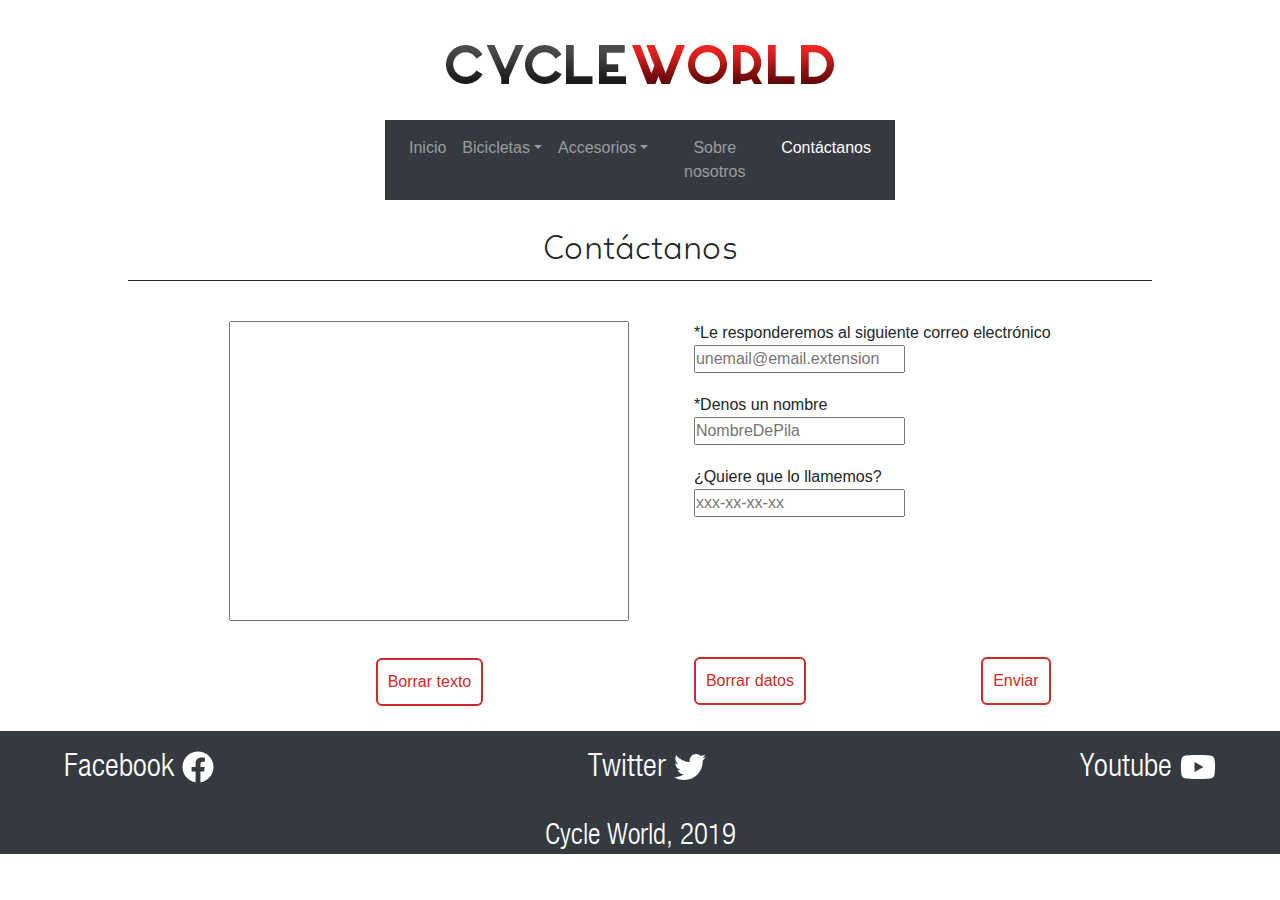
<file: Recursos/Contactanos.html>
<!DOCTYPE html>

<html lang = "es">

<head>
	<meta charset = "utf-8">
	<title>Contáctanos - Cycle World</title>
	
	<meta name="viewport"content="width=device-width, initial-scale=1">
	
	<link rel="icon" href="../Imagenes/Logos/LogoReducido.png" type="image/gif" sizes="16x16">
	
	<link rel="stylesheet" href="https://use.fontawesome.com/releases/v5.7.0/css/all.css" integrity="sha384-lZN37f5QGtY3VHgisS14W3ExzMWZxybE1SJSEsQp9S+oqd12jhcu+A56Ebc1zFSJ" crossorigin="anonymous">
	<link rel = "stylesheet" href = "../Adicional/bootstrap.css">
	<link rel = "stylesheet" href = "../Adicional/General.css">
	
	<script src="../Adicional/all.js"></script>
	<script src="https://ajax.googleapis.com/ajax/libs/jquery/3.4.1/jquery.min.js"></script>
	<script src="https://cdnjs.cloudflare.com/ajax/libs/popper.js/1.14.7/umd/popper.min.js"></script>
	<script src = "../Adicional/bootstrap.bundle.js"></script>
	
	<script>
		function borrarTexto()
		{
			$('form textarea').val('');
		}
		
		function borrarCampos()
		{
			$('form input[type=text]').val('');
		}
	
		$(document).ready(function() 
		{
			$('#Formulario').on('submit', function(e)
			{
				$('#Confirmacion').modal('show');
				
				borrarTexto();
				borrarCampos();
				e.preventDefault();
			});
		});
		
		$(document).ready(function() 
		{
			$('#ResetTexto').on('click',  borrarTexto); 
		});
		
		$(document).ready(function() 
		{
			$('#ResetCampos').on('click', borrarCampos);
		});
	</script>
</head>

<body style = "text-align: center;">
	<header class = "CabeceraPrincipal" style = "padding: 30px 0px;">
		<img src = "../Imagenes/Logos/CycleWorldLogo.png" width = "400px" height = "70px" style = "margin-bottom: 20px;"></img>
		
		<nav class="navbar container navbar-expand-sm bg-dark navbar-dark" style = "max-width: 510px;">
			<ul class="navbar-nav">
				<li class="nav-item">
					<a class="nav-link" href = "../index.html">Inicio</a>
				</li>
				
				<li class="nav-item dropdown">
					<a class="nav-link dropdown-toggle" href = "Bicicletas/Bicicletas.html" id="navbardrop" data-toggle="dropdown">Bicicletas</a>
					
					<div class="dropdown-menu">
						<a class="dropdown-item" href="Bicicletas/Bicicletas.html">Bicicletas</a>
						<div class="dropdown-divider"></div>
						<a class="dropdown-item" href="Bicicletas/Ninos.html">Niños</a>
						<a class="dropdown-item" href="Bicicletas/DeCarretera.html">Carretera</a>
						<a class="dropdown-item" href="Bicicletas/Todoterreno.html">Todoterreno</a>
						<a class="dropdown-item" href="Bicicletas/Profesionales.html">Profesionales</a>
						<a class="dropdown-item" href="Bicicletas/Tandem.html">Tándem</a>
					</div>
				</li>
				
				<li class="nav-item dropdown">
					<a class="nav-link dropdown-toggle" href = "Accesorios/Accesorios.html" id="navbardrop" data-toggle="dropdown">Accesorios</a>
				
					<div class="dropdown-menu">
						<a class="dropdown-item" href="Accesorios/Accesorios.html">Accesorios</a>
						<div class="dropdown-divider"></div>
						<a class="dropdown-item" href="Accesorios/Cascos.html">Cascos</a>
						<a class="dropdown-item" href="Accesorios/Maillots.html">Maillots</a>
						<a class="dropdown-item" href="Accesorios/Repuestos.html">Repuestos</a>
						<a class="dropdown-item" href="Accesorios/Extras.html">Extras</a>
					</div>
				</li>
				
				<li class="nav-item">
					<a class="nav-link" href = "SobreNosotros.html">Sobre nosotros</a>
				</li>
				
				<li class="nav-item active">
					<a class="nav-link" href = "#">Contáctanos</a>
				</li>
			</ul>
		</nav>
	</header>
	
	<main style = "margin-bottom: 60px;">
		<header style = "width: 80%; margin: 0px auto 40px auto; border-bottom: solid; border-width: 1px;">
			<h1 style = "font-family: LinotteLight; font-size: 26pt;">Contáctanos</h1>
		</header>
	
		<form id = "Formulario" >
			<div style = "display: inline-block; height: 350px; margin-right: 30px; vertical-align: middle;">
				<textarea style = "width: 400px; height: 300px; resize: none;" required></textarea>
				<button type = "button" id = "ResetTexto" class = "BotonFormulario" style = "display: block; margin: 30px auto 0px auto;">Borrar texto</button>
			</div>

			<div style = "display: inline-block; height: 350px; margin-left: 30px; vertical-align: middle; text-align: left;">
				<label style = "margin: 0px;">*Le responderemos al siguiente correo electrónico</label>
				<input style = "display: block; margin-bottom: 20px;" type = "text" placeholder = "unemail@email.extension" required>
					
				<label style = "margin: 0px;">*Denos un nombre</label>
				<input style = "display: block; margin-bottom: 20px;" type = "text" placeholder = "NombreDePila" required>
					
				<label style = "margin: 0px;">¿Quiere que lo llamemos?</label>
				<input style = "display: block; margin-bottom: 130px;" type = "text" placeholder = "xxx-xx-xx-xx">
					
				<footer>
					<button type = "button" id = "ResetCampos" class = "BotonFormulario" style = "position: relative; top: 10px; float: left;">Borrar datos</button>
					<button type = "submit" class = "BotonFormulario" style = "position:relative; top: 10px; float: right;">Enviar</button>
				</footer>
			</div>
		</form>
	</main>
	
	<footer class = "FooterPrincipal bg-dark">
		<nav>
			<ul>
				<li>
					<a href= "https://es-es.facebook.com/" target = "_blank"><span>Facebook</span>
					<i class="fab fa-facebook"></i></a>
				</li>
				<li>
					<a href= "https://twitter.com/?lang=es" target = "_blank"><span>Twitter</span>
					<i class="fab fa-twitter"></i></a>
				</li>
				<li>
					<a href= "https://www.youtube.com/" target = "_blank"><span>Youtube</span>
					<i class="fab fa-youtube"></i></a>
				</li>
			</ul>
		</nav>
		
		<h5>Cycle World, 2019</h5>
	</footer>
	
	
	<div id= "Confirmacion" class="modal fade" role="dialog">
		<div class="modal-dialog modal-dialog-centered">
			<div class="modal-content">
				<div class="modal-header">
					<h5 class="modal-title">Confirmación</h5>
					<button type="button" class="close" data-dismiss="modal" aria-label="Close">
						<span aria-hidden="true">&times;</span>
					</button>
				</div>
				
				<div class="modal-body">
					<p>Se ha enviado el mensaje correctamente, recibirá la respuesta en su correo en los próximos días.</p>
				</div>
				
				<div class="modal-footer">
					<button type="button" class="btn btn-primary" data-dismiss="modal">Aceptar</button>
				</div>
			</div>
		</div>
	</div>
</body>

</html>
</file>
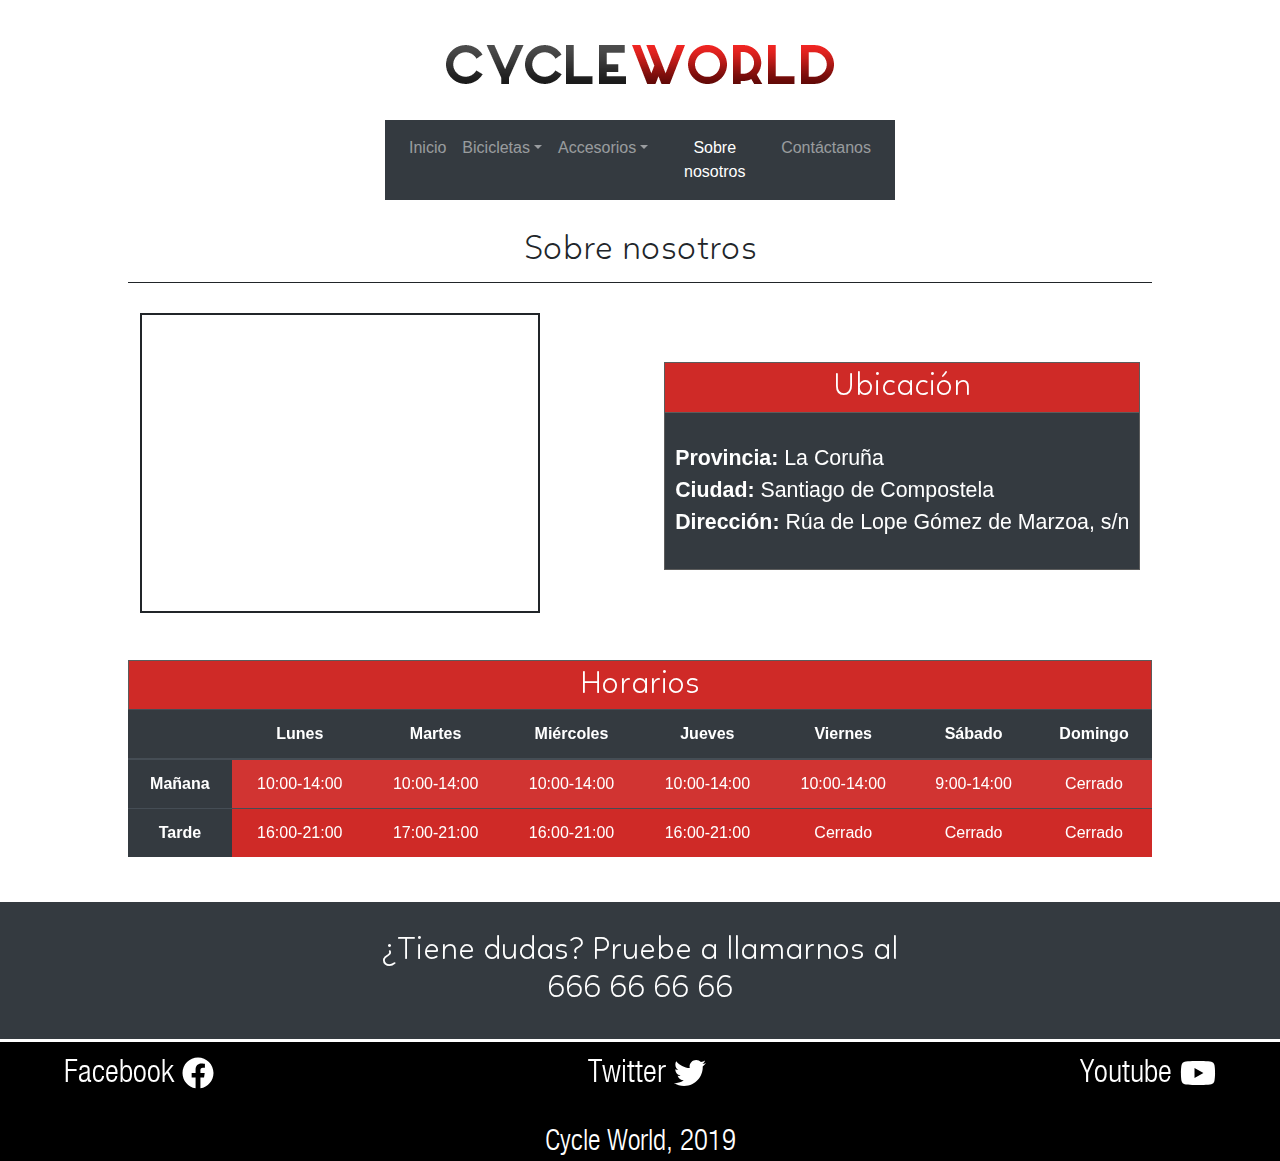
<file: Recursos/SobreNosotros.html>
<!DOCTYPE html>

<html lang = "es">

<head>
	<meta charset = "utf-8">
	<title>Sobre nosotros - Cycle World</title>
	
	<meta name="viewport"content="width=device-width, initial-scale=1">
	
	<link rel="icon" href="../Imagenes/Logos/LogoReducido.png" type="image/gif" sizes="16x16">
	
	<link rel="stylesheet" href="https://use.fontawesome.com/releases/v5.7.0/css/all.css" integrity="sha384-lZN37f5QGtY3VHgisS14W3ExzMWZxybE1SJSEsQp9S+oqd12jhcu+A56Ebc1zFSJ" crossorigin="anonymous">
	<link rel = "stylesheet" href = "../Adicional/bootstrap.css">
	<link rel = "stylesheet" href = "../Adicional/General.css">
	
	<script src="../Adicional/all.js"></script>
	<script src="https://ajax.googleapis.com/ajax/libs/jquery/3.4.1/jquery.min.js"></script>
	<script src="https://cdnjs.cloudflare.com/ajax/libs/popper.js/1.14.7/umd/popper.min.js"></script>
	<script src = "../Adicional/bootstrap.bundle.js"></script>
</head>

<body style = "text-align: center;">
	<header class = "CabeceraPrincipal" style = "padding: 30px 0px;">
		<img src = "../Imagenes/Logos/CycleWorldLogo.png" width = "400px" height = "70px" style = "margin-bottom: 20px;"></img>
		
		<nav class="navbar container navbar-expand-sm bg-dark navbar-dark" style = "max-width: 510px;">
			<ul class="navbar-nav">
				<li class="nav-item">
					<a class="nav-link" href = "../index.html">Inicio</a>
				</li>
				
				<li class="nav-item dropdown">
					<a class="nav-link dropdown-toggle" href = "Bicicletas/Bicicletas.html" id="navbardrop" data-toggle="dropdown">Bicicletas</a>
					
					<div class="dropdown-menu">
						<a class="dropdown-item" href="Bicicletas/Bicicletas.html">Bicicletas</a>
						<div class="dropdown-divider"></div>
						<a class="dropdown-item" href="Bicicletas/Ninos.html">Niños</a>
						<a class="dropdown-item" href="Bicicletas/DeCarretera.html">Carretera</a>
						<a class="dropdown-item" href="Bicicletas/Todoterreno.html">Todoterreno</a>
						<a class="dropdown-item" href="Bicicletas/Profesionales.html">Profesionales</a>
						<a class="dropdown-item" href="Bicicletas/Tandem.html">Tándem</a>
					</div>
				</li>
				
				<li class="nav-item dropdown">
					<a class="nav-link dropdown-toggle" href = "Accesorios/Accesorios.html" id="navbardrop" data-toggle="dropdown">Accesorios</a>
				
					<div class="dropdown-menu">
						<a class="dropdown-item" href="Accesorios/Accesorios.html">Accesorios</a>
						<div class="dropdown-divider"></div>
						<a class="dropdown-item" href="Accesorios/Cascos.html">Cascos</a>
						<a class="dropdown-item" href="Accesorios/Maillots.html">Maillots</a>
						<a class="dropdown-item" href="Accesorios/Repuestos.html">Repuestos</a>
						<a class="dropdown-item" href="Accesorios/Extras.html">Extras</a>
					</div>
				</li>
				
				<li class="nav-item active">
					<a class="nav-link" href = "#">Sobre nosotros</a>
				</li>
				
				<li class="nav-item">
					<a class="nav-link" href = "Contactanos.html">Contáctanos</a>
				</li>
			</ul>
		</nav>
	</header>
	
	<main>
		<h1 style = "width: 80%; margin: 0px auto 10px auto; padding-bottom: 10px; border-bottom: solid; border-width: 1px;  font-family: LinotteLight; font-size: 26pt;">Sobre nosotros</h1>
	
		<section style = "margin: 30px 0px;">
			<div style = "display: inline-block; margin: 0px 60px; vertical-align: middle;">
				<iframe src="https://www.google.com/maps/embed?pb=!1m18!1m12!1m3!1d23394.08372930175!2d-8.555154360658731!3d42.867346259821055!2m3!1f0!2f0!3f0!3m2!1i1024!2i768!4f13.1!3m3!1m2!1s0x0%3A0x33af61a845699b5d!2sUSC%3A%20Escola%20T%C3%A9cnica%20Superior%20de%20Enxe%C3%B1aria!5e0!3m2!1ses!2ses!4v1570835729214!5m2!1ses!2ses" width="400" height="300" frameborder="0" style="border:solid; border-width: 2px" allowfullscreen=""></iframe>
			</div>
			
			<div style = "display: inline-block; margin: 0px 60px; border: solid; border-width: 1px; border-color: #5c5c5c; text-align: left; vertical-align: middle; font-size: 16pt">
				<h2 style = "margin: 0px; padding: 5px; text-align: center; border-bottom: solid; border-width: 1px; border-color: #5c5c5c; font-family: LinotteLight; font-size: 24pt; background-color: #CF2A27; color: white;">Ubicación</h2>
				
				<ul class = "bg-dark" style = "margin: 0px; padding: 30px 10px; color: white;">
					<li><strong>Provincia:</strong><span style = "text-align: right;"> La Coruña</span></li>
					<li><strong>Ciudad:</strong><span style = "text-align: right;"> Santiago de Compostela</span></li>
					<li><strong>Dirección:</strong><span style = "text-align: right;"> Rúa de Lope Gómez de Marzoa, s/n</span></li>
				</ul>
			</div>
		</section>
		
		<section style = "margin-bottom: 30px;">
			<h2 style = "max-width: 80%; margin: 40px auto 0px auto; padding: 5px; border: solid; border-bottom: none; background-color: #CF2A27; border-width: 1px; border-color: #5c5c5c; color: white; font-family: LinotteLight; font-size: 24pt;">Horarios</h2>
			<table class="table table-striped table-dark" style = "max-width: 80%; margin: 0px auto;">
				<thead>
					<tr>
						<th scope="col"></th>
						<th scope="col">Lunes</th>
						<th scope="col">Martes</th>
						<th scope="col">Miércoles</th>
						<th scope="col">Jueves</th>
						<th scope="col">Viernes</th>
						<th scope="col">Sábado</th>
						<th scope="col">Domingo</th>
					</tr>
				</thead>
				
				<tbody style = "background-color: #CF2A27;">
					<tr>
						<th scope="row" class = "bg-dark">Mañana</th>
						<td>10:00-14:00</td>
						<td>10:00-14:00</td>
						<td>10:00-14:00</td>
						<td>10:00-14:00</td>
						<td>10:00-14:00</td>
						<td>9:00-14:00</td>
						<td>Cerrado</td>
					</tr>
					
					<tr>
						<th scope="row" class = "bg-dark">Tarde</th>
						<td>16:00-21:00</td>
						<td>17:00-21:00</td>
						<td>16:00-21:00</td>
						<td>16:00-21:00</td>
						<td>Cerrado</td>
						<td>Cerrado</td>
						<td>Cerrado</td>
					</tr>
				</tbody>
			</table>
		</section>
	</main>
	
	<footer class = "FooterPrincipal">
		<h2 class = "bg-dark" style = "margin: 0px; padding: 30px; border-bottom: solid; border-top-width: 2px; border-color: white; font-family: LinotteLight; font-size: 24pt; color: white;">¿Tiene dudas? Pruebe a llamarnos al<span style = "display: block;"></span>666 66 66 66</h2>
	
		<footer style = "padding-top: 10px; background-color: black;">
			<nav>
				<ul>
					<li>
						<a href= "https://es-es.facebook.com/" target = "_blank"><span>Facebook</span>
						<i class="fab fa-facebook"></i></a>
					</li>
					<li>
						<a href= "https://twitter.com/?lang=es" target = "_blank"><span>Twitter</span>
						<i class="fab fa-twitter"></i></a>
					</li>
					<li>
						<a href= "https://www.youtube.com/" target = "_blank"><span>Youtube</span>
						<i class="fab fa-youtube"></i></a>
					</li>
				</ul>
			</nav>
			
			<h5>Cycle World, 2019</h5>
		</footer>
	</footer>
</body>

</html>
</file>
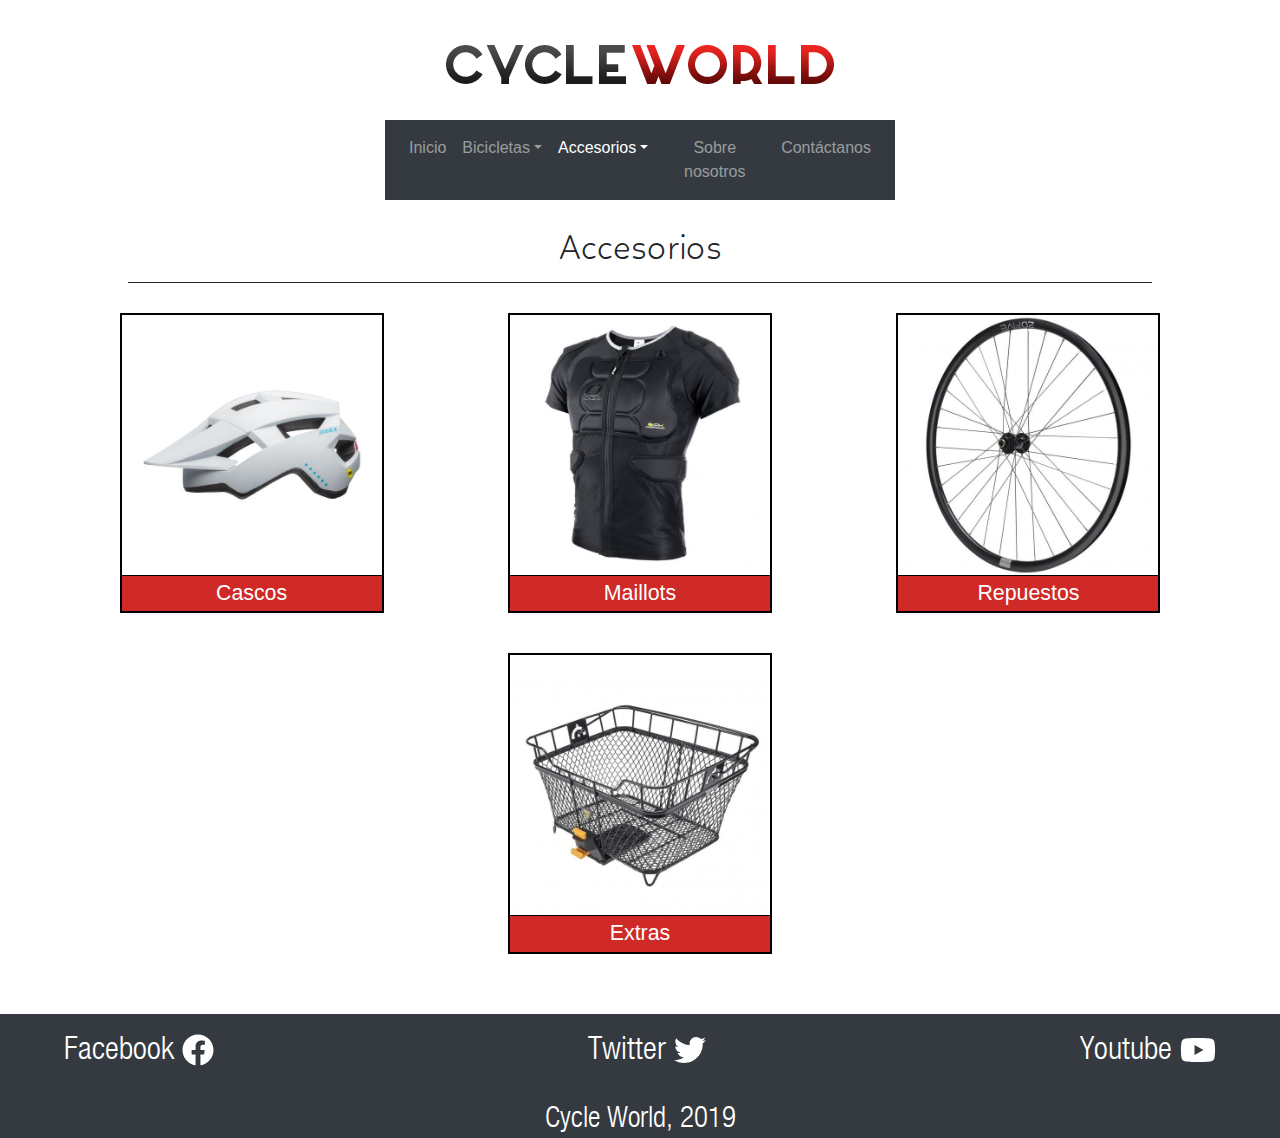
<file: Recursos/Accesorios/Accesorios.html>
<!DOCTYPE html>

<html lang = "es">

<head>
	<meta charset = "utf-8">
	<title>Accesorios - Cycle World</title>
	
	<meta name="viewport"content="width=device-width, initial-scale=1">
	
	<link rel="icon" href="../../Imagenes/Logos/LogoReducido.png" type="image/gif" sizes="16x16">
	
	<link rel="stylesheet" href="https://use.fontawesome.com/releases/v5.7.0/css/all.css" integrity="sha384-lZN37f5QGtY3VHgisS14W3ExzMWZxybE1SJSEsQp9S+oqd12jhcu+A56Ebc1zFSJ" crossorigin="anonymous">
	<link rel = "stylesheet" href = "../../Adicional/bootstrap.css">
	<link rel = "stylesheet" href = "../../Adicional/General.css">
	
	<script src="../../Adicional/all.js"></script>
	<script src="https://ajax.googleapis.com/ajax/libs/jquery/3.4.1/jquery.min.js"></script>
	<script src="https://cdnjs.cloudflare.com/ajax/libs/popper.js/1.14.7/umd/popper.min.js"></script>
	<script src = "../../Adicional/bootstrap.bundle.js"></script>
</head>

<body style = "text-align: center;">
	<header class = "CabeceraPrincipal" style = "padding: 30px 0px;">
		<img src = "../../Imagenes/Logos/CycleWorldLogo.png" width = "400px" height = "70px" style = "margin-bottom: 20px;"></img>
		
		<nav class="navbar container navbar-expand-sm bg-dark navbar-dark" style = "max-width: 510px;">
			<ul class="navbar-nav">
				<li class="nav-item">
					<a class="nav-link" href = "../../index.html">Inicio</a>
				</li>
				
				<li class="nav-item dropdown">
					<a class="nav-link dropdown-toggle" href = "../Bicicletas/Bicicletas.html" id="navbardrop" data-toggle="dropdown">Bicicletas</a>
					
					<div class="dropdown-menu">
						<a class="dropdown-item" href="../Bicicletas/Bicicletas.html">Bicicletas</a>
						<div class="dropdown-divider"></div>
						<a class="dropdown-item" href="../Bicicletas/Ninos.html">Niños</a>
						<a class="dropdown-item" href="../Bicicletas/DeCarretera.html">Carretera</a>
						<a class="dropdown-item" href="../Bicicletas/Todoterreno.html">Todoterreno</a>
						<a class="dropdown-item" href="../Bicicletas/Profesionales.html">Profesionales</a>
						<a class="dropdown-item" href="../Bicicletas/Tandem.html">Tándem</a>
					</div>
				</li>
				
				<li class="nav-item dropdown active">
					<a class="nav-link dropdown-toggle" href = "#" id="navbardrop" data-toggle="dropdown">Accesorios</a>
				
					<div class="dropdown-menu">
						<a class="dropdown-item active" href="#">Accesorios</a>
						<div class="dropdown-divider"></div>
						<a class="dropdown-item" href="Cascos.html">Cascos</a>
						<a class="dropdown-item" href="Maillots.html">Maillots</a>
						<a class="dropdown-item" href="Repuestos.html">Repuestos</a>
						<a class="dropdown-item" href="Extras.html">Extras</a>
					</div>
				</li>
				
				<li class="nav-item">
					<a class="nav-link" href = "../SobreNosotros.html">Sobre nosotros</a>
				</li>
				
				<li class="nav-item">
					<a class="nav-link" href = "../Contactanos.html">Contáctanos</a>
				</li>
			</ul>
		</nav>
	</header>
	
	<main class = "ConjuntoProductos">
		<h1 style = "width: 80%; margin: 0px auto 10px auto; padding-bottom: 10px; border-bottom: solid; border-width: 1px;">Accesorios</h1>
		
		<nav>
			<ul>
				<li><a class = "CajaSeccion" href = "Cascos.html">
					<div>
						<img src = "../../Imagenes/Accesorios/Casco/BELL SPARK W MIPS.jpg" width = "260px" height = "260px" caption = "ImagenBicicletas"><img>
					</div>
					
					<h2>Cascos</h2>
				</a></li>
				
				<li><a class = "CajaSeccion" href = "Maillots.html">
					<div>
						<img src = "../../Imagenes/Accesorios/Maillot/O'NEAL BP.jpg" width = "260px" height = "260px" caption = "ImagenBicicletas"><img>
					</div>
					
					<h2>Maillots</h2>
				</a></li>
				
				<li><a class = "CajaSeccion" href = "Repuestos.html">
					<div>
						<img src = "../../Imagenes/Accesorios/Repuesto/HOPE 20FIVE RS4 DISC.jpg" width = "260px" height = "260px" caption = "ImagenBicicletas"><img>
					</div>
					
					<h2>Repuestos</h2>
				</a></li>
				
				<li><a class = "CajaSeccion" href = "Extras.html">
					<div>
						<img src = "../../Imagenes/Accesorios/Extra/TOPEAK MTX .jpg" width = "260px" height = "260px" caption = "ImagenBicicletas"><img>
					</div>
					
					<h2>Extras</h2>
				</a></li>
			</ul>
		</nav>
	</main>
	
	<footer class = "FooterPrincipal bg-dark">
		<nav>
			<ul>
				<li>
					<a href= "https://es-es.facebook.com/" target = "_blank"><span>Facebook</span>
					<i class="fab fa-facebook"></i></a>
				</li>
				<li>
					<a href= "https://twitter.com/?lang=es" target = "_blank"><span>Twitter</span>
					<i class="fab fa-twitter"></i></a>
				</li>
				<li>
					<a href= "https://www.youtube.com/" target = "_blank"><span>Youtube</span>
					<i class="fab fa-youtube"></i></a>
				</li>
			</ul>
		</nav>
		
		<h5>Cycle World, 2019</h5>
	</footer>
</body>

</html>
</file>
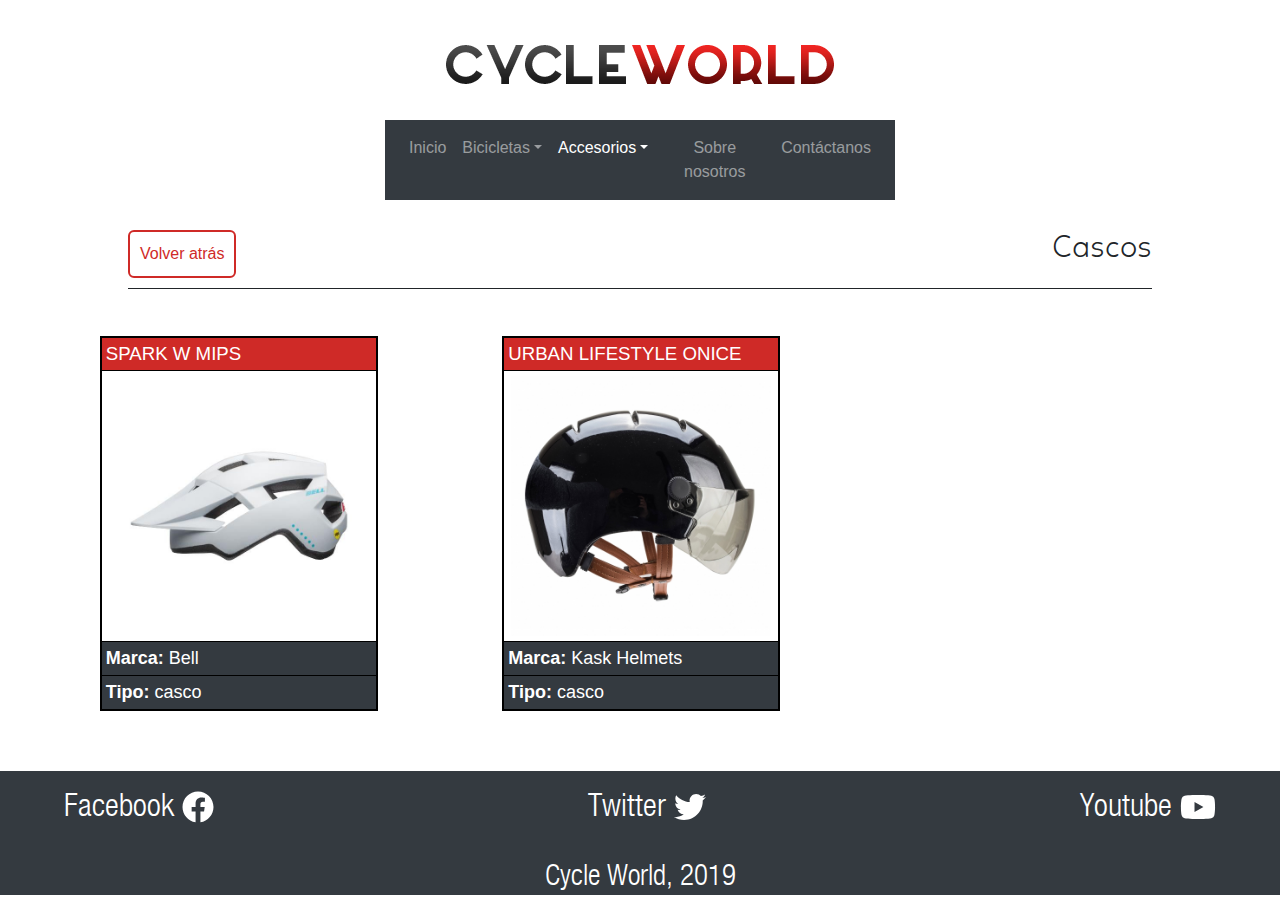
<file: Recursos/Accesorios/Cascos.html>
<!DOCTYPE html>

<html lang = "es">

<head>
	<meta charset = "utf-8">
	<title>Cascos - Cycle World</title>
	
	<meta name="viewport"content="width=device-width, initial-scale=1">
	
	<link rel="icon" href="../../Imagenes/Logos/LogoReducido.png" type="image/gif" sizes="16x16">
	
	<link rel="stylesheet" href="https://use.fontawesome.com/releases/v5.7.0/css/all.css" integrity="sha384-lZN37f5QGtY3VHgisS14W3ExzMWZxybE1SJSEsQp9S+oqd12jhcu+A56Ebc1zFSJ" crossorigin="anonymous">
	<link rel = "stylesheet" href = "../../Adicional/bootstrap.css">
	<link rel = "stylesheet" href = "../../Adicional/General.css">
	
	<script src="../../Adicional/all.js"></script>
	<script src="https://ajax.googleapis.com/ajax/libs/jquery/3.4.1/jquery.min.js"></script>
	<script src="https://cdnjs.cloudflare.com/ajax/libs/popper.js/1.14.7/umd/popper.min.js"></script>
	<script src = "../../Adicional/bootstrap.bundle.js"></script>
</head>

<body style = "text-align: center;">
	<header class = "CabeceraPrincipal" style = "padding: 30px 0px;">
		<img src = "../../Imagenes/Logos/CycleWorldLogo.png" width = "400px" height = "70px" style = "margin-bottom: 20px;"></img>
		
		<nav class="navbar container navbar-expand-sm bg-dark navbar-dark" style = "max-width: 510px;">
			<ul class="navbar-nav">
				<li class="nav-item">
					<a class="nav-link" href = "../../index.html">Inicio</a>
				</li>
				
				<li class="nav-item dropdown">
					<a class="nav-link dropdown-toggle" href = "../Bicicletas/Bicicletas.html" id="navbardrop" data-toggle="dropdown">Bicicletas</a>
					
					<div class="dropdown-menu">
						<a class="dropdown-item" href="../Bicicletas/Bicicletas.html">Bicicletas</a>
						<div class="dropdown-divider"></div>
						<a class="dropdown-item" href="../Bicicletas/Ninos.html">Niños</a>
						<a class="dropdown-item" href="../Bicicletas/DeCarretera.html">Carretera</a>
						<a class="dropdown-item" href="../Bicicletas/Todoterreno.html">Todoterreno</a>
						<a class="dropdown-item" href="../Bicicletas/Profesionales.html">Profesionales</a>
						<a class="dropdown-item" href="../Bicicletas/Tandem.html">Tándem</a>
					</div>
				</li>
				
				<li class="nav-item dropdown active">
					<a class="nav-link dropdown-toggle" href = "Accesorios.html" id="navbardrop" data-toggle="dropdown">Accesorios</a>
				
					<div class="dropdown-menu">
						<a class="dropdown-item" href="Accesorios.html">Accesorios</a>
						<div class="dropdown-divider"></div>
						<a class="dropdown-item active" href="#">Cascos</a>
						<a class="dropdown-item" href="Maillots.html">Maillots</a>
						<a class="dropdown-item" href="Repuestos.html">Repuestos</a>
						<a class="dropdown-item" href="Extras.html">Extras</a>
					</div>
				</li>
				
				<li class="nav-item">
					<a class="nav-link" href = "../SobreNosotros.html">Sobre nosotros</a>
				</li>
				
				<li class="nav-item">
					<a class="nav-link" href = "../Contactanos.html">Contáctanos</a>
				</li>
			</ul>
		</nav>
	</header>
	
	<main class = "ConjuntoProductos">
		<header>
			<a href = "Accesorios.html">Volver atrás</a>
			<h2>Cascos</h2>
		</header>
		
		<nav>
			<ul>
				<li><div style = "position: relative; right: 200px;" class = "CajaProducto" data-toggle="modal" data-target="#Accesorio1">
					<h2>SPARK W MIPS</h2>
					
					<div>
						<img src = "../../Imagenes/Accesorios/Casco/BELL SPARK W MIPS.jpg" width = "260px" height = "260px" caption = "ImagenBicicletas"><img>
					</div>
					
					<p class = "bg-dark" style = "border-bottom: solid; border-width: 1px; border-color: black;"><strong>Marca:</strong> Bell</p>
					<p class = "bg-dark"><strong>Tipo:</strong> casco</p>
				</div></li>
				
				<li><div style = "position: relative; right: 200px;" class = "CajaProducto" data-toggle="modal" data-target="#Accesorio2">
					<h2>URBAN LIFESTYLE ONICE</h2>
					
					<div>
						<img src = "../../Imagenes/Accesorios/Casco/KASK URBAN LIFESTYLE ONICE.jpg" width = "260px" height = "260px" caption = "ImagenBicicletas"><img>
					</div>
					
					<p class = "bg-dark" style = "border-bottom: solid; border-width: 1px; border-color: black;"><strong>Marca:</strong> Kask Helmets</p>
					<p class = "bg-dark"><strong>Tipo:</strong> casco</p>
				</div></li>
			</ul>
		</nav>
	</main>
	
	<footer class = "FooterPrincipal bg-dark">
		<nav>
			<ul>
				<li>
					<a href= "https://es-es.facebook.com/" target = "_blank"><span>Facebook</span>
					<i class="fab fa-facebook"></i></a>
				</li>
				<li>
					<a href= "https://twitter.com/?lang=es" target = "_blank"><span>Twitter</span>
					<i class="fab fa-twitter"></i></a>
				</li>
				<li>
					<a href= "https://www.youtube.com/" target = "_blank"><span>Youtube</span>
					<i class="fab fa-youtube"></i></a>
				</li>
			</ul>
		</nav>
		
		<h5>Cycle World, 2019</h5>
	</footer>
	
	<div id="Accesorio1" class="modal fade" role="dialog">
		<div class="modal-dialog modal-dialog-centered">
			<!-- Modal content-->
			<div class="modal-content" style = "background-color: #CF2A27;">
				<div class="modal-header" style = "border-color: black;">
					<h4 class="modal-title" style = "color: white;">SPARK W MIPS</h4>
					<button type="button" class="btn btn-default" style = "border:solid; border-width: 2px; border-color: black; background-color: white; color: #CF2A27" data-dismiss="modal">Cerrar</button>
				</div>
				
				<div class="modal-body bg-dark">
					<ul style = "border:solid; border-width: 2px; vertical-align: middle; background-color: white;">
						<li style = "vertical-align: middle;">
							<img src = "../../Imagenes/Accesorios/Casco/BELL SPARK W MIPS.jpg" width = "260px" height = "260px" caption = "ImagenBicicletas"><img>
						</li>
					
						<li style = "border-top: solid; border-width: 1px; text-align:left; background-color: #CF2A27; font-size: 13pt;">
							<p style = "display: inline-block; padding: 2px 4px; width: 275px; margin: 0px; border-right: solid; border-width: 1px; color: white; border-color: black;"><strong>Marca:</strong> Bell</p>
							<p style = "display: inline-block; padding: 2px 4px; width: 165x; margin: 0px; color: white; border-color: black;"><strong>Precio:</strong> 49,99€</p>
						</li>
						
						<li style = "border-top: solid; border-width: 1px; text-align:left; background-color: #CF2A27; font-size: 13pt;">
							<p style = "display: inline-block; padding: 2px 4px; width: 275px; margin: 0px; border-right: solid; border-width: 1px; color: white; border-color: black;"><strong>Tipo:</strong> casco</p>
							<p style = "display: inline-block; padding: 2px 4px; width: 165px; margin: 0px; color: white; border-color: black;"><strong>Estado:</strong> DISPONIBLE</p>
						</li>
						
						<li style = "border-top: solid; border-width: 1px;">

							<h5 class = "bg-dark" style = "margin: 0px; padding-top: 15px; padding-bottom: 20px; line-height: 0; border-bottom: solid; border-width: 1px; border-color: black; color: white; background-color: #CF2A27;"><strong>Características</strong></h5>
												
							<ul style = "padding: 10px 20px; margin: 0px; height: 160px; line-height: 1.5; text-align: justify; overflow: auto; list-style-type: circle;">
								<li>Certificación : EN 1078, CPSC 1203</li>
								<li>Color : negro</li>
								<li>Disciplina : All Mountain</li>
								<li>Forma del casco : jet</li>
								<li>Hebilla de cierre : clip</li>
								<li>Material de la carcasa : policarbonato</li>
								<li>Nivel de ventilación : bajo</li>
								<li>Orificios de ventilación : 13</li>
								<li>Patente de seguridad : estándar</li>
								<li>Sujeción occipital : ruedecilla</li>
								<li>Sujeción vertical : sí</li>
								<li>Talla : talla única</li>
								<li>Peso (fabricante) : 300 g</li>
							</ul>
						</li>
					</ul>
				</div>
			</div>
		</div>
	</div>
	
	<div id="Accesorio2" class="modal fade" role="dialog">
		<div class="modal-dialog modal-dialog-centered">
			<!-- Modal content-->
			<div class="modal-content" style = "background-color: #CF2A27;">
				<div class="modal-header" style = "border-color: black;">
					<h4 class="modal-title" style = "color: white;">URBAN LIFESTYLE ONICE</h4>
					<button type="button" class="btn btn-default" style = "border:solid; border-width: 2px; border-color: black; background-color: white; color: #CF2A27" data-dismiss="modal">Cerrar</button>
				</div>
				
				<div class="modal-body bg-dark">
					<ul style = "border:solid; border-width: 2px; vertical-align: middle; background-color: white;">
						<li style = "vertical-align: middle;">
							<img src = "../../Imagenes/Accesorios/Casco/KASK URBAN LIFESTYLE ONICE.jpg" width = "260px" height = "260px" caption = "ImagenBicicletas"><img>
						</li>
					
						<li style = "border-top: solid; border-width: 1px; text-align:left; background-color: #CF2A27; font-size: 13pt;">
							<p style = "display: inline-block; padding: 2px 4px; width: 275px; margin: 0px; border-right: solid; border-width: 1px; color: white; border-color: black;"><strong>Marca:</strong> Kask Helmets</p>
							<p style = "display: inline-block; padding: 2px 4px; width: 165x; margin: 0px; color: white; border-color: black;"><strong>Precio:</strong> 149,99€</p>
						</li>
						
						<li style = "border-top: solid; border-width: 1px; text-align:left; background-color: #CF2A27; font-size: 13pt;">
							<p style = "display: inline-block; padding: 2px 4px; width: 275px; margin: 0px; border-right: solid; border-width: 1px; color: white; border-color: black;"><strong>Tipo:</strong> casco</p>
							<p style = "display: inline-block; padding: 2px 4px; width: 165px; margin: 0px; color: white; border-color: black;"><strong>Estado:</strong> DISPONIBLE</p>
						</li>
						
						<li style = "border-top: solid; border-width: 1px;">

							<h5 class = "bg-dark" style = "margin: 0px; padding-top: 15px; padding-bottom: 20px; line-height: 0; border-bottom: solid; border-width: 1px; border-color: black; color: white; background-color: #CF2A27;"><strong>Características</strong></h5>
												
							<ul style = "padding: 10px 20px; margin: 0px; height: 160px; line-height: 1.5; text-align: justify; overflow: auto; list-style-type: circle;">
								<li>Certificación : EN 1078</li>
								<li>Color : negro</li>
								<li>Elementos de visibilidad : ninguno</li>
								<li>Hebilla de cierre : clip</li>
								<li>Kit para invierno : no incluido</li>
								<li>Pantalla : incluida</li>
								<li>Sujeción occipital : micrométrico</li>
								<li>Visera integrada : no</li>
							</ul>
						</li>
					</ul>
				</div>
			</div>
		</div>
	</div>
</body>

</html>
</file>
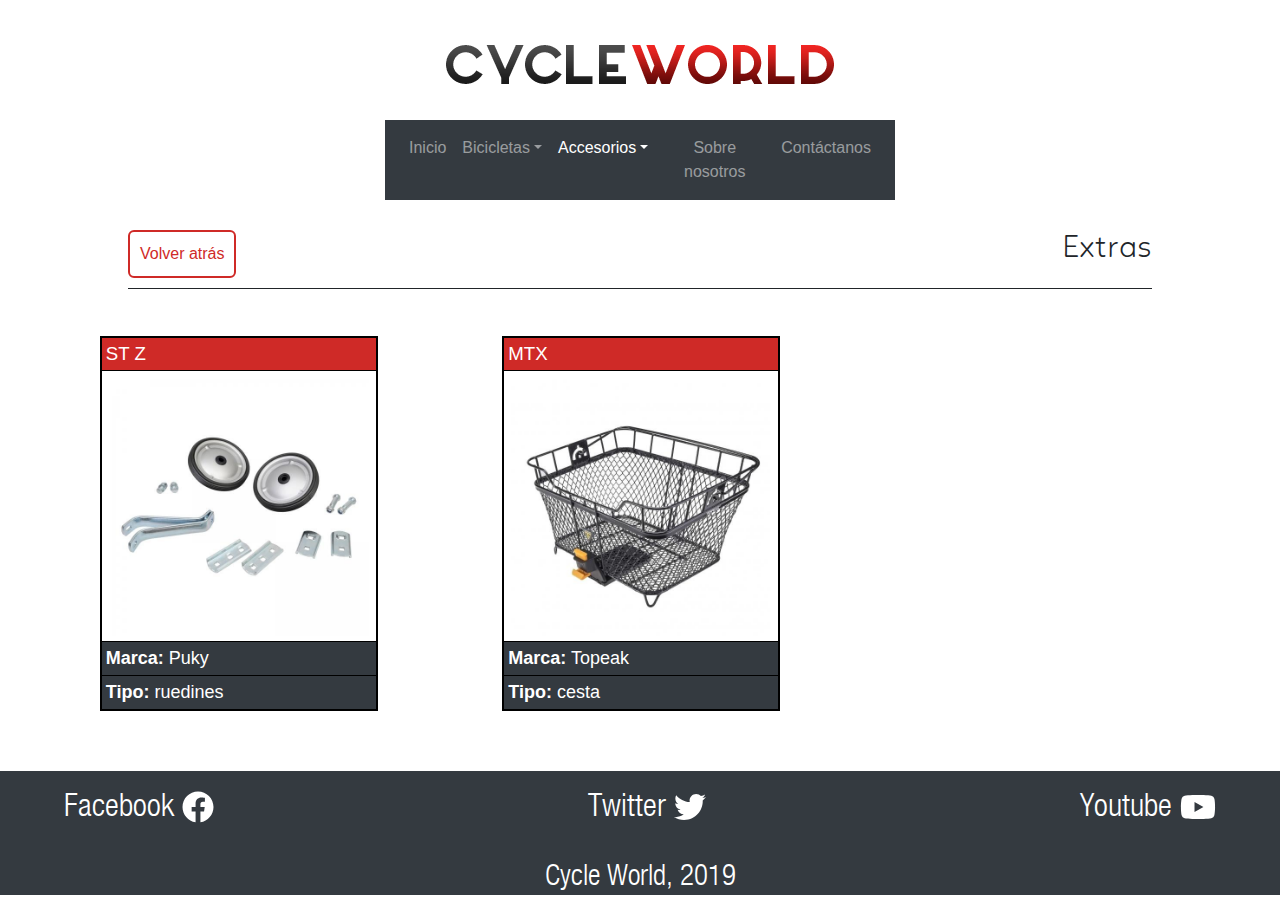
<file: Recursos/Accesorios/Extras.html>
<!DOCTYPE html>

<html lang = "es">

<head>
	<meta charset = "utf-8">
	<title>Extras - Cycle World</title>
	
	<meta name="viewport"content="width=device-width, initial-scale=1">
	
	<link rel="icon" href="../../Imagenes/Logos/LogoReducido.png" type="image/gif" sizes="16x16">
	
	<link rel="stylesheet" href="https://use.fontawesome.com/releases/v5.7.0/css/all.css" integrity="sha384-lZN37f5QGtY3VHgisS14W3ExzMWZxybE1SJSEsQp9S+oqd12jhcu+A56Ebc1zFSJ" crossorigin="anonymous">
	<link rel = "stylesheet" href = "../../Adicional/bootstrap.css">
	<link rel = "stylesheet" href = "../../Adicional/General.css">
	
	<script src="../../Adicional/all.js"></script>
	<script src="https://ajax.googleapis.com/ajax/libs/jquery/3.4.1/jquery.min.js"></script>
	<script src="https://cdnjs.cloudflare.com/ajax/libs/popper.js/1.14.7/umd/popper.min.js"></script>
	<script src = "../../Adicional/bootstrap.bundle.js"></script>
</head>

<body style = "text-align: center;">
	<header class = "CabeceraPrincipal" style = "padding: 30px 0px;">
		<img src = "../../Imagenes/Logos/CycleWorldLogo.png" width = "400px" height = "70px" style = "margin-bottom: 20px;"></img>
		
		<nav class="navbar container navbar-expand-sm bg-dark navbar-dark" style = "max-width: 510px;">
			<ul class="navbar-nav">
				<li class="nav-item">
					<a class="nav-link" href = "../../index.html">Inicio</a>
				</li>
				
				<li class="nav-item dropdown">
					<a class="nav-link dropdown-toggle" href = "../Bicicletas/Bicicletas.html" id="navbardrop" data-toggle="dropdown">Bicicletas</a>
					
					<div class="dropdown-menu">
						<a class="dropdown-item" href="../Bicicletas/Bicicletas.html">Bicicletas</a>
						<div class="dropdown-divider"></div>
						<a class="dropdown-item" href="../Bicicletas/Ninos.html">Niños</a>
						<a class="dropdown-item" href="../Bicicletas/DeCarretera.html">Carretera</a>
						<a class="dropdown-item" href="../Bicicletas/Todoterreno.html">Todoterreno</a>
						<a class="dropdown-item" href="../Bicicletas/Profesionales.html">Profesionales</a>
						<a class="dropdown-item" href="../Bicicletas/Tandem.html">Tándem</a>
					</div>
				</li>
				
				<li class="nav-item dropdown active">
					<a class="nav-link dropdown-toggle" href = "Accesorios.html" id="navbardrop" data-toggle="dropdown">Accesorios</a>
				
					<div class="dropdown-menu">
						<a class="dropdown-item" href="Accesorios.html">Accesorios</a>
						<div class="dropdown-divider"></div>
						<a class="dropdown-item" href="Cascos.html">Cascos</a>
						<a class="dropdown-item" href="Maillots.html">Maillots</a>
						<a class="dropdown-item" href="Repuestos.html">Repuestos</a>
						<a class="dropdown-item active" href="#">Extras</a>
					</div>
				</li>
				
				<li class="nav-item">
					<a class="nav-link" href = "../SobreNosotros.html">Sobre nosotros</a>
				</li>
				
				<li class="nav-item">
					<a class="nav-link" href = "../Contactanos.html">Contáctanos</a>
				</li>
			</ul>
		</nav>
	</header>
	
	<main class = "ConjuntoProductos">
		<header>
			<a href = "Accesorios.html">Volver atrás</a>
			<h2>Extras</h2>
		</header>
		
		<nav>
			<ul>
				<li><div style = "position: relative; right: 200px;" class = "CajaProducto" data-toggle="modal" data-target="#Accesorio1">
					<h2>ST Z</h2>
					
					<div>
						<img src = "../../Imagenes/Accesorios/Extra/600x600-78723-puky-stabilisateurs-st-z.jpg" width = "260px" height = "260px" caption = "ImagenBicicletas"><img>
					</div>
					
					<p class = "bg-dark" style = "border-bottom: solid; border-width: 1px; border-color: black;"><strong>Marca:</strong> Puky</p>
					<p class = "bg-dark"><strong>Tipo:</strong> ruedines</p>
				</div></li>
				
				<li><div style = "position: relative; right: 200px;" class = "CajaProducto" data-toggle="modal" data-target="#Accesorio2">
					<h2>MTX</h2>
					
					<div>
						<img src = "../../Imagenes/Accesorios/Extra/TOPEAK MTX .jpg" width = "260px" height = "260px" caption = "ImagenBicicletas"><img>
					</div>
					
					<p class = "bg-dark" style = "border-bottom: solid; border-width: 1px; border-color: black;"><strong>Marca:</strong> Topeak</p>
					<p class = "bg-dark"><strong>Tipo:</strong> cesta</p>
				</div></li>
			</ul>
		</nav>
	</main>
	
	<footer class = "FooterPrincipal bg-dark">
		<nav>
			<ul>
				<li>
					<a href= "https://es-es.facebook.com/" target = "_blank"><span>Facebook</span>
					<i class="fab fa-facebook"></i></a>
				</li>
				<li>
					<a href= "https://twitter.com/?lang=es" target = "_blank"><span>Twitter</span>
					<i class="fab fa-twitter"></i></a>
				</li>
				<li>
					<a href= "https://www.youtube.com/" target = "_blank"><span>Youtube</span>
					<i class="fab fa-youtube"></i></a>
				</li>
			</ul>
		</nav>
		
		<h5>Cycle World, 2019</h5>
	</footer>
	
	<div id="Accesorio1" class="modal fade" role="dialog">
		<div class="modal-dialog modal-dialog-centered">
			<!-- Modal content-->
			<div class="modal-content" style = "background-color: #CF2A27;">
				<div class="modal-header" style = "border-color: black;">
					<h4 class="modal-title" style = "color: white;">ST Z</h4>
					<button type="button" class="btn btn-default" style = "border:solid; border-width: 2px; border-color: black; background-color: white; color: #CF2A27" data-dismiss="modal">Cerrar</button>
				</div>
				
				<div class="modal-body bg-dark">
					<ul style = "border:solid; border-width: 2px; vertical-align: middle; background-color: white;">
						<li style = "vertical-align: middle;">
							<img src = "../../Imagenes/Accesorios/Extra/600x600-78723-puky-stabilisateurs-st-z.jpg" width = "260px" height = "260px" caption = "ImagenBicicletas"><img>
						</li>
					
						<li style = "border-top: solid; border-width: 1px; text-align:left; background-color: #CF2A27; font-size: 13pt;">
							<p style = "display: inline-block; padding: 2px 4px; width: 275px; margin: 0px; border-right: solid; border-width: 1px; color: white; border-color: black;"><strong>Marca:</strong> Puky</p>
							<p style = "display: inline-block; padding: 2px 4px; width: 165x; margin: 0px; color: white; border-color: black;"><strong>Precio:</strong> 15,99€</p>
						</li>
						
						<li style = "border-top: solid; border-width: 1px; text-align:left; background-color: #CF2A27; font-size: 13pt;">
							<p style = "display: inline-block; padding: 2px 4px; width: 275px; margin: 0px; border-right: solid; border-width: 1px; color: white; border-color: black;"><strong>Tipo:</strong> ruedines</p>
							<p style = "display: inline-block; padding: 2px 4px; width: 165px; margin: 0px; color: white; border-color: black;"><strong>Estado:</strong> DISPONIBLE</p>
						</li>
						
						<li style = "border-top: solid; border-width: 1px;">

							<h5 class = "bg-dark" style = "margin: 0px; padding-top: 15px; padding-bottom: 20px; line-height: 0; border-bottom: solid; border-width: 1px; border-color: black; color: white; background-color: #CF2A27;"><strong>Características</strong></h5>
												
							<ul style = "padding: 10px 20px; margin: 0px; height: 160px; line-height: 1.5; text-align: justify; overflow: auto; list-style-type: circle;">
								<li>Color : metalizado</li>
								<li>Compatible con bicis de talla : 16", 18"</li>
								<li>Plegables : no</li>
							</ul>
						</li>
					</ul>
				</div>
			</div>
		</div>
	</div>
	
	<div id="Accesorio2" class="modal fade" role="dialog">
		<div class="modal-dialog modal-dialog-centered">
			<!-- Modal content-->
			<div class="modal-content" style = "background-color: #CF2A27;">
				<div class="modal-header" style = "border-color: black;">
					<h4 class="modal-title" style = "color: white;">MTX</h4>
					<button type="button" class="btn btn-default" style = "border:solid; border-width: 2px; border-color: black; background-color: white; color: #CF2A27" data-dismiss="modal">Cerrar</button>
				</div>
				
				<div class="modal-body bg-dark">
					<ul style = "border:solid; border-width: 2px; vertical-align: middle; background-color: white;">
						<li style = "vertical-align: middle;">
							<img src = "../../Imagenes/Accesorios/Extra/TOPEAK MTX .jpg" width = "260px" height = "260px" caption = "ImagenBicicletas"><img>
						</li>
					
						<li style = "border-top: solid; border-width: 1px; text-align:left; background-color: #CF2A27; font-size: 13pt;">
							<p style = "display: inline-block; padding: 2px 4px; width: 275px; margin: 0px; border-right: solid; border-width: 1px; color: white; border-color: black;"><strong>Marca:</strong> Topeak</p>
							<p style = "display: inline-block; padding: 2px 4px; width: 165x; margin: 0px; color: white; border-color: black;"><strong>Precio:</strong> 36,99€</p>
						</li>
						
						<li style = "border-top: solid; border-width: 1px; text-align:left; background-color: #CF2A27; font-size: 13pt;">
							<p style = "display: inline-block; padding: 2px 4px; width: 275px; margin: 0px; border-right: solid; border-width: 1px; color: white; border-color: black;"><strong>Tipo:</strong> cesta</p>
							<p style = "display: inline-block; padding: 2px 4px; width: 165px; margin: 0px; color: white; border-color: black;"><strong>Estado:</strong> DISPONIBLE</p>
						</li>
						
						<li style = "border-top: solid; border-width: 1px;">

							<h5 class = "bg-dark" style = "margin: 0px; padding-top: 15px; padding-bottom: 20px; line-height: 0; border-bottom: solid; border-width: 1px; border-color: black; color: white; background-color: #CF2A27;"><strong>Características</strong></h5>
												
							<ul style = "padding: 10px 20px; margin: 0px; height: 160px; line-height: 1.5; text-align: justify; overflow: auto; list-style-type: circle;">
								<li>Color : negro</li>
								<li>Material : metal</li>
								<li>Posición : posterior</li>
								<li>Soporte de sujeción : portaequipajes</li>
								<li>Tipo de sujeción : con clips</li>
								<li>Volumen : 7.5 kg</li>
							</ul>
						</li>
					</ul>
				</div>
			</div>
		</div>
	</div>
</body>

</html>
</file>
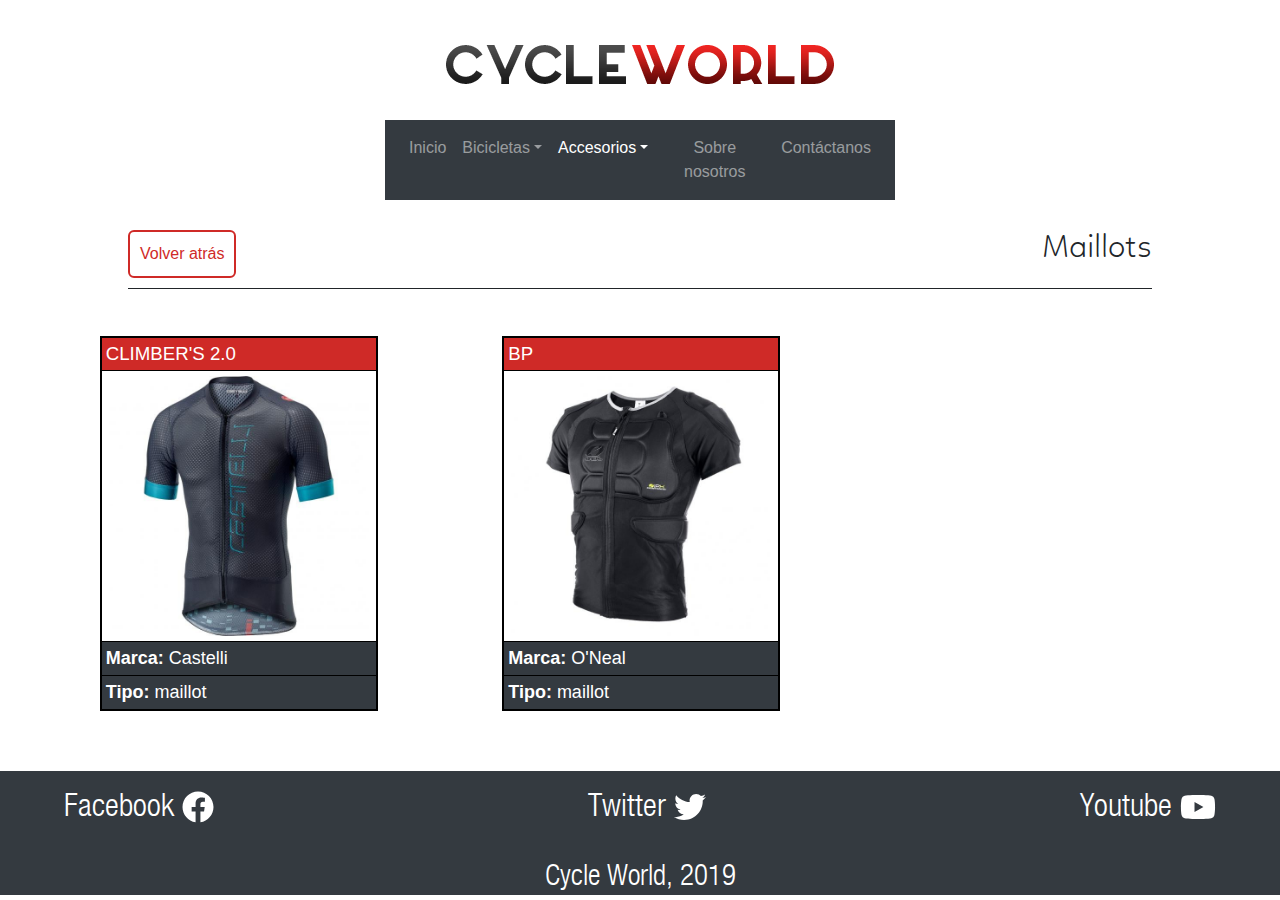
<file: Recursos/Accesorios/Maillots.html>
<!DOCTYPE html>

<html lang = "es">

<head>
	<meta charset = "utf-8">
	<title>Maillots - Cycle World</title>
	
	<meta name="viewport"content="width=device-width, initial-scale=1">
	
	<link rel="icon" href="../../Imagenes/Logos/LogoReducido.png" type="image/gif" sizes="16x16">
	
	<link rel="stylesheet" href="https://use.fontawesome.com/releases/v5.7.0/css/all.css" integrity="sha384-lZN37f5QGtY3VHgisS14W3ExzMWZxybE1SJSEsQp9S+oqd12jhcu+A56Ebc1zFSJ" crossorigin="anonymous">
	<link rel = "stylesheet" href = "../../Adicional/bootstrap.css">
	<link rel = "stylesheet" href = "../../Adicional/General.css">
	
	<script src="../../Adicional/all.js"></script>
	<script src="https://ajax.googleapis.com/ajax/libs/jquery/3.4.1/jquery.min.js"></script>
	<script src="https://cdnjs.cloudflare.com/ajax/libs/popper.js/1.14.7/umd/popper.min.js"></script>
	<script src = "../../Adicional/bootstrap.bundle.js"></script>
</head>

<body style = "text-align: center;">
	<header class = "CabeceraPrincipal" style = "padding: 30px 0px;">
		<img src = "../../Imagenes/Logos/CycleWorldLogo.png" width = "400px" height = "70px" style = "margin-bottom: 20px;"></img>
		
		<nav class="navbar container navbar-expand-sm bg-dark navbar-dark" style = "max-width: 510px;">
			<ul class="navbar-nav">
				<li class="nav-item">
					<a class="nav-link" href = "../../index.html">Inicio</a>
				</li>
				
				<li class="nav-item dropdown">
					<a class="nav-link dropdown-toggle" href = "../Bicicletas/Bicicletas.html" id="navbardrop" data-toggle="dropdown">Bicicletas</a>
					
					<div class="dropdown-menu">
						<a class="dropdown-item" href="../Bicicletas/Bicicletas.html">Bicicletas</a>
						<div class="dropdown-divider"></div>
						<a class="dropdown-item" href="../Bicicletas/Ninos.html">Niños</a>
						<a class="dropdown-item" href="../Bicicletas/DeCarretera.html">Carretera</a>
						<a class="dropdown-item" href="../Bicicletas/Todoterreno.html">Todoterreno</a>
						<a class="dropdown-item" href="../Bicicletas/Profesionales.html">Profesionales</a>
						<a class="dropdown-item" href="../Bicicletas/Tandem.html">Tándem</a>
					</div>
				</li>
				
				<li class="nav-item dropdown active">
					<a class="nav-link dropdown-toggle" href = "Accesorios.html" id="navbardrop" data-toggle="dropdown">Accesorios</a>
				
					<div class="dropdown-menu">
						<a class="dropdown-item" href="Accesorios.html">Accesorios</a>
						<div class="dropdown-divider"></div>
						<a class="dropdown-item" href="Cascos.html">Cascos</a>
						<a class="dropdown-item active" href="#">Maillots</a>
						<a class="dropdown-item" href="Repuestos.html">Repuestos</a>
						<a class="dropdown-item" href="Extras.html">Extras</a>
					</div>
				</li>
				
				<li class="nav-item">
					<a class="nav-link" href = "../SobreNosotros.html">Sobre nosotros</a>
				</li>
				
				<li class="nav-item">
					<a class="nav-link" href = "../Contactanos.html">Contáctanos</a>
				</li>
			</ul>
		</nav>
	</header>
	
	<main class = "ConjuntoProductos">
		<header>
			<a href = "Accesorios.html">Volver atrás</a>
			<h2>Maillots</h2>
		</header>
		
		<nav>
			<ul>
				<li><div style = "position: relative; right: 200px;" class = "CajaProducto" data-toggle="modal" data-target="#Accesorio1">
					<h2>CLIMBER'S 2.0</h2>
					
					<div>
						<img src = "../../Imagenes/Accesorios/Maillot/CASTELLI CLIMBER'S 2.0.jpg" width = "260px" height = "260px" caption = "ImagenBicicletas"><img>
					</div>
					
					<p class = "bg-dark" style = "border-bottom: solid; border-width: 1px; border-color: black;"><strong>Marca:</strong> Castelli</p>
					<p class = "bg-dark"><strong>Tipo:</strong> maillot</p>
				</div></li>
				
				<li><div style = "position: relative; right: 200px;" class = "CajaProducto" data-toggle="modal" data-target="#Accesorio2">
					<h2>BP</h2>
					
					<div>
						<img src = "../../Imagenes/Accesorios/Maillot/O'NEAL BP.jpg" width = "260px" height = "260px" caption = "ImagenBicicletas"><img>
					</div>
					
					<p class = "bg-dark" style = "border-bottom: solid; border-width: 1px; border-color: black;"><strong>Marca:</strong> O'Neal</p>
					<p class = "bg-dark"><strong>Tipo:</strong> maillot</p>
				</div></li>
			</ul>
		</nav>
	</main>
	
	<footer class = "FooterPrincipal bg-dark">
		<nav>
			<ul>
				<li>
					<a href= "https://es-es.facebook.com/" target = "_blank"><span>Facebook</span>
					<i class="fab fa-facebook"></i></a>
				</li>
				<li>
					<a href= "https://twitter.com/?lang=es" target = "_blank"><span>Twitter</span>
					<i class="fab fa-twitter"></i></a>
				</li>
				<li>
					<a href= "https://www.youtube.com/" target = "_blank"><span>Youtube</span>
					<i class="fab fa-youtube"></i></a>
				</li>
			</ul>
		</nav>
		
		<h5>Cycle World, 2019</h5>
	</footer>
	
	<div id="Accesorio1" class="modal fade" role="dialog">
		<div class="modal-dialog modal-dialog-centered">
			<!-- Modal content-->
			<div class="modal-content" style = "background-color: #CF2A27;">
				<div class="modal-header" style = "border-color: black;">
					<h4 class="modal-title" style = "color: white;">CLIMBER'S 2.0</h4>
					<button type="button" class="btn btn-default" style = "border:solid; border-width: 2px; border-color: black; background-color: white; color: #CF2A27" data-dismiss="modal">Cerrar</button>
				</div>
				
				<div class="modal-body bg-dark">
					<ul style = "border:solid; border-width: 2px; vertical-align: middle; background-color: white;">
						<li style = "vertical-align: middle;">
							<img src = "../../Imagenes/Accesorios/Maillot/CASTELLI CLIMBER'S 2.0.jpg" width = "260px" height = "260px" caption = "ImagenBicicletas"><img>
						</li>
					
						<li style = "border-top: solid; border-width: 1px; text-align:left; background-color: #CF2A27; font-size: 13pt;">
							<p style = "display: inline-block; padding: 2px 4px; width: 275px; margin: 0px; border-right: solid; border-width: 1px; color: white; border-color: black;"><strong>Marca:</strong> Castelli</p>
							<p style = "display: inline-block; padding: 2px 4px; width: 165x; margin: 0px; color: white; border-color: black;"><strong>Precio:</strong> 69,99€</p>
						</li>
						
						<li style = "border-top: solid; border-width: 1px; text-align:left; background-color: #CF2A27; font-size: 13pt;">
							<p style = "display: inline-block; padding: 2px 4px; width: 275px; margin: 0px; border-right: solid; border-width: 1px; color: white; border-color: black;"><strong>Tipo:</strong> maillot</p>
							<p style = "display: inline-block; padding: 2px 4px; width: 165px; margin: 0px; color: white; border-color: black;"><strong>Estado:</strong> DISPONIBLE</p>
						</li>
						
						<li style = "border-top: solid; border-width: 1px;">

							<h5 class = "bg-dark" style = "margin: 0px; padding-top: 15px; padding-bottom: 20px; line-height: 0; border-bottom: solid; border-width: 1px; border-color: black; color: white; background-color: #CF2A27;"><strong>Características</strong></h5>
												
							<ul style = "padding: 10px 20px; margin: 0px; height: 160px; line-height: 1.5; text-align: justify; overflow: auto; list-style-type: circle;">
								<li>Bolsillos : sí</li>
								<li>Color : gris</li>
								<li>Corte : ajustado</li>
								<li>Cremallera : integral</li>
								<li>Elementos reflectantes : sí</li>
								<li>Mangas : cortas</li>
								<li>Protección contra el frío : sin</li>
								<li>Protección contra el viento : no</li>
								<li>Protección contra la lluvia : sin</li>
								<li>Talla : S, M, L, XL, XXL</li>
								<li>Peso (fabricante) : 83 g</li>
							</ul>
						</li>
					</ul>
				</div>
			</div>
		</div>
	</div>
	
	<div id="Accesorio2" class="modal fade" role="dialog">
		<div class="modal-dialog modal-dialog-centered">
			<!-- Modal content-->
			<div class="modal-content" style = "background-color: #CF2A27;">
				<div class="modal-header" style = "border-color: black;">
					<h4 class="modal-title" style = "color: white;">BP</h4>
					<button type="button" class="btn btn-default" style = "border:solid; border-width: 2px; border-color: black; background-color: white; color: #CF2A27" data-dismiss="modal">Cerrar</button>
				</div>
				
				<div class="modal-body bg-dark">
					<ul style = "border:solid; border-width: 2px; vertical-align: middle; background-color: white;">
						<li style = "vertical-align: middle;">
							<img src = "../../Imagenes/Accesorios/Maillot/O'NEAL BP.jpg" width = "260px" height = "260px" caption = "ImagenBicicletas"><img>
						</li>
					
						<li style = "border-top: solid; border-width: 1px; text-align:left; background-color: #CF2A27; font-size: 13pt;">
							<p style = "display: inline-block; padding: 2px 4px; width: 275px; margin: 0px; border-right: solid; border-width: 1px; color: white; border-color: black;"><strong>Marca:</strong> O'Neal</p>
							<p style = "display: inline-block; padding: 2px 4px; width: 165x; margin: 0px; color: white; border-color: black;"><strong>Precio:</strong> 109,90€</p>
						</li>
						
						<li style = "border-top: solid; border-width: 1px; text-align:left; background-color: #CF2A27; font-size: 13pt;">
							<p style = "display: inline-block; padding: 2px 4px; width: 275px; margin: 0px; border-right: solid; border-width: 1px; color: white; border-color: black;"><strong>Tipo:</strong> maillot</p>
							<p style = "display: inline-block; padding: 2px 4px; width: 165px; margin: 0px; color: white; border-color: black;"><strong>Estado:</strong> DISPONIBLE</p>
						</li>
						
						<li style = "border-top: solid; border-width: 1px;">

							<h5 class = "bg-dark" style = "margin: 0px; padding-top: 15px; padding-bottom: 20px; line-height: 0; border-bottom: solid; border-width: 1px; border-color: black; color: white; background-color: #CF2A27;"><strong>Características</strong></h5>
												
							<ul style = "padding: 10px 20px; margin: 0px; height: 160px; line-height: 1.5; text-align: justify; overflow: auto; list-style-type: circle;">
								<li>Bolsillos : bolsillo en la cintura</li>
								<li>Color : negro</li>
								<li>Mangas : cortas</li>
								<li>Talla : S, M, L, XL</li>
								<li>Tipo de protección : flexible</li>
							</ul>
						</li>
					</ul>
				</div>
			</div>
		</div>
</body>

</html>
</file>
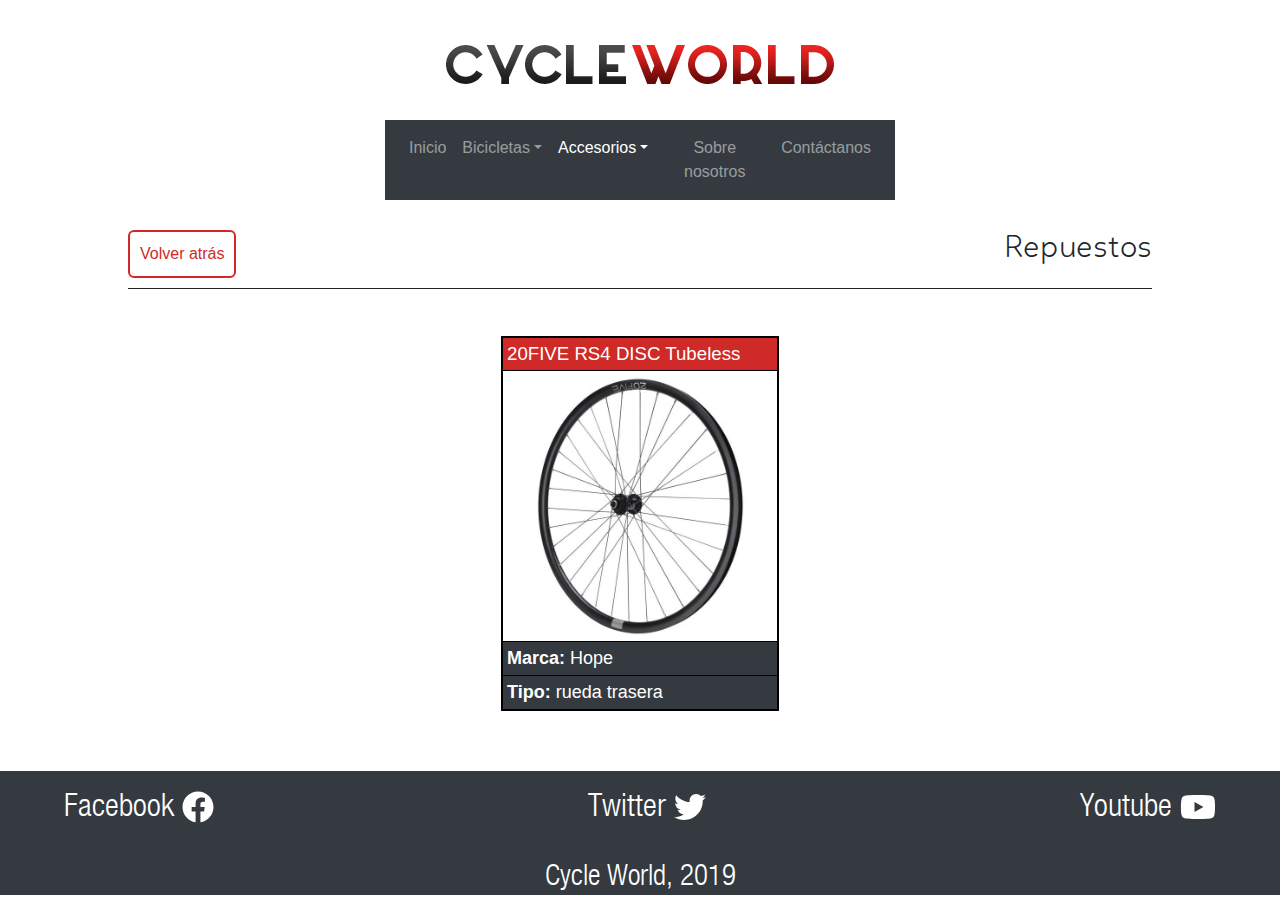
<file: Recursos/Accesorios/Repuestos.html>
<!DOCTYPE html>

<html lang = "es">

<head>
	<meta charset = "utf-8">
	<title>Repuestos - Cycle World</title>
	
	<meta name="viewport"content="width=device-width, initial-scale=1">
	
	<link rel="icon" href="../../Imagenes/Logos/LogoReducido.png" type="image/gif" sizes="16x16">
	
	<link rel="stylesheet" href="https://use.fontawesome.com/releases/v5.7.0/css/all.css" integrity="sha384-lZN37f5QGtY3VHgisS14W3ExzMWZxybE1SJSEsQp9S+oqd12jhcu+A56Ebc1zFSJ" crossorigin="anonymous">
	<link rel = "stylesheet" href = "../../Adicional/bootstrap.css">
	<link rel = "stylesheet" href = "../../Adicional/General.css">
	
	<script src="../../Adicional/all.js"></script>
	<script src="https://ajax.googleapis.com/ajax/libs/jquery/3.4.1/jquery.min.js"></script>
	<script src="https://cdnjs.cloudflare.com/ajax/libs/popper.js/1.14.7/umd/popper.min.js"></script>
	<script src = "../../Adicional/bootstrap.bundle.js"></script>
</head>

<body style = "text-align: center;">
	<header class = "CabeceraPrincipal" style = "padding: 30px 0px;">
		<img src = "../../Imagenes/Logos/CycleWorldLogo.png" width = "400px" height = "70px" style = "margin-bottom: 20px;"></img>
		
		<nav class="navbar container navbar-expand-sm bg-dark navbar-dark" style = "max-width: 510px;">
			<ul class="navbar-nav">
				<li class="nav-item">
					<a class="nav-link" href = "../../index.html">Inicio</a>
				</li>
				
				<li class="nav-item dropdown">
					<a class="nav-link dropdown-toggle" href = "../Bicicletas/Bicicletas.html" id="navbardrop" data-toggle="dropdown">Bicicletas</a>
					
					<div class="dropdown-menu">
						<a class="dropdown-item" href="../Bicicletas/Bicicletas.html">Bicicletas</a>
						<div class="dropdown-divider"></div>
						<a class="dropdown-item" href="../Bicicletas/Ninos.html">Niños</a>
						<a class="dropdown-item" href="../Bicicletas/DeCarretera.html">Carretera</a>
						<a class="dropdown-item" href="../Bicicletas/Todoterreno.html">Todoterreno</a>
						<a class="dropdown-item" href="../Bicicletas/Profesionales.html">Profesionales</a>
						<a class="dropdown-item" href="../Bicicletas/Tandem.html">Tándem</a>
					</div>
				</li>
				
				<li class="nav-item dropdown active">
					<a class="nav-link dropdown-toggle" href = "Accesorios.html" id="navbardrop" data-toggle="dropdown">Accesorios</a>
				
					<div class="dropdown-menu">
						<a class="dropdown-item" href="Accesorios.html">Accesorios</a>
						<div class="dropdown-divider"></div>
						<a class="dropdown-item" href="Cascos.html">Cascos</a>
						<a class="dropdown-item" href="Maillots.html">Maillots</a>
						<a class="dropdown-item active" href="#">Repuestos</a>
						<a class="dropdown-item" href="Extras.html">Extras</a>
					</div>
				</li>
				
				<li class="nav-item">
					<a class="nav-link" href = "../SobreNosotros.html">Sobre nosotros</a>
				</li>
				
				<li class="nav-item">
					<a class="nav-link" href = "../Contactanos.html">Contáctanos</a>
				</li>
			</ul>
		</nav>
	</header>
	
	<main class = "ConjuntoProductos">
		<header>
			<a href = "Accesorios.html">Volver atrás</a>
			<h2>Repuestos</h2>
		</header>
		
		<nav>
			<ul>
				<li><div class = "CajaProducto" data-toggle="modal" data-target="#Accesorio1">
					<h2>20FIVE RS4 DISC Tubeless</h2>
					
					<div>
						<img src = "../../Imagenes/Accesorios/Repuesto/HOPE 20FIVE RS4 DISC.jpg" width = "260px" height = "260px" caption = "ImagenBicicletas"><img>
					</div>
					
					<p class = "bg-dark" style = "border-bottom: solid; border-width: 1px; border-color: black;"><strong>Marca:</strong> Hope</p>
					<p class = "bg-dark"><strong>Tipo:</strong> rueda trasera</p>
				</div></li>
			</ul>
		</nav>
	</main>
	
	<footer class = "FooterPrincipal bg-dark">
		<nav>
			<ul>
				<li>
					<a href= "https://es-es.facebook.com/" target = "_blank"><span>Facebook</span>
					<i class="fab fa-facebook"></i></a>
				</li>
				<li>
					<a href= "https://twitter.com/?lang=es" target = "_blank"><span>Twitter</span>
					<i class="fab fa-twitter"></i></a>
				</li>
				<li>
					<a href= "https://www.youtube.com/" target = "_blank"><span>Youtube</span>
					<i class="fab fa-youtube"></i></a>
				</li>
			</ul>
		</nav>
		
		<h5>Cycle World, 2019</h5>
	</footer>
	
	<div id="Accesorio1" class="modal fade" role="dialog">
		<div class="modal-dialog modal-dialog-centered">
			<!-- Modal content-->
			<div class="modal-content" style = "background-color: #CF2A27;">
				<div class="modal-header" style = "border-color: black;">
					<h4 class="modal-title" style = "color: white;">20FIVE RS4 DISC Tubeless</h4>
					<button type="button" class="btn btn-default" style = "border:solid; border-width: 2px; border-color: black; background-color: white; color: #CF2A27" data-dismiss="modal">Cerrar</button>
				</div>
				
				<div class="modal-body bg-dark">
					<ul style = "border:solid; border-width: 2px; vertical-align: middle; background-color: white;">
						<li style = "vertical-align: middle;">
							<img src = "../../Imagenes/Accesorios/Repuesto/HOPE 20FIVE RS4 DISC.jpg" width = "260px" height = "260px" caption = "ImagenBicicletas"><img>
						</li>
					
						<li style = "border-top: solid; border-width: 1px; text-align:left; background-color: #CF2A27; font-size: 13pt;">
							<p style = "display: inline-block; padding: 2px 4px; width: 275px; margin: 0px; border-right: solid; border-width: 1px; color: white; border-color: black;"><strong>Marca:</strong> Hope</p>
							<p style = "display: inline-block; padding: 2px 4px; width: 165x; margin: 0px; color: white; border-color: black;"><strong>Precio:</strong> 299,99€</p>
						</li>
						
						<li style = "border-top: solid; border-width: 1px; text-align:left; background-color: #CF2A27; font-size: 13pt;">
							<p style = "display: inline-block; padding: 2px 4px; width: 275px; margin: 0px; border-right: solid; border-width: 1px; color: white; border-color: black;"><strong>Tipo:</strong> rueda trasera</p>
							<p style = "display: inline-block; padding: 2px 4px; width: 165px; margin: 0px; color: white; border-color: black;"><strong>Estado:</strong> DISPONIBLE</p>
						</li>
						
						<li style = "border-top: solid; border-width: 1px;">

							<h5 class = "bg-dark" style = "margin: 0px; padding-top: 15px; padding-bottom: 20px; line-height: 0; border-bottom: solid; border-width: 1px; border-color: black; color: white; background-color: #CF2A27;"><strong>Características</strong></h5>
												
							<ul style = "padding: 10px 20px; margin: 0px; height: 160px; line-height: 1.5; text-align: justify; overflow: auto; list-style-type: circle;">
								<li>Adaptador incluido : Trasero: 9/135 QR</li>
								<li>Altura de la llanta : 25 mm</li>
								<li>Anchura Externa : 24 mm</li>
								<li>Eje trasero : 9/135 mm QR, 12/142 mm</li>
								<li>Fijación disco : Center Lock</li>
								<li>Material de la llanta : Aluminio</li>
								<li>Perfil de la llanta : Bajo</li>
								<li>Rueda libre : SHIMANO 10/11 Velocidades</li>
								<li>Tipo de cubiertas : Tubeless Ready</li>
								<li>Tipo de ruedas : Trasera</li>
								<li>Peso para SHIMANO 10/11 Velocidades : 940 g</li>
							</ul>
						</li>
					</ul>
				</div>
			</div>
		</div>
	</div>
</body>

</html>
</file>
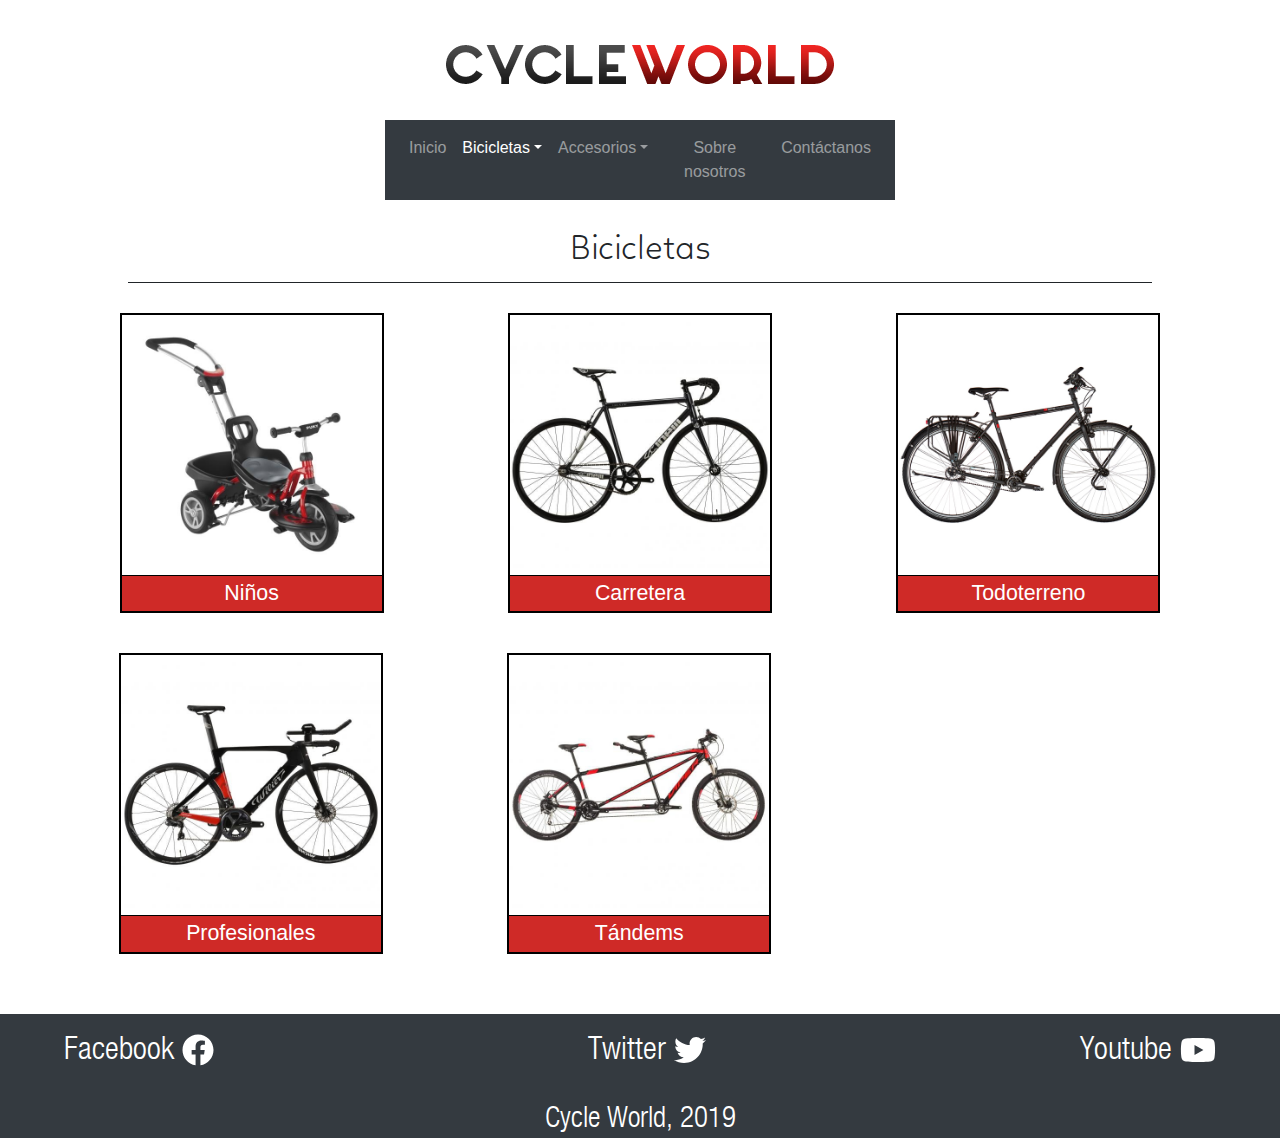
<file: Recursos/Bicicletas/Bicicletas.html>
<!DOCTYPE html>

<html lang = "es">

<head>
	<meta charset = "utf-8">
	<title>Bicicletas - Cycle World</title>
	
	<meta name="viewport"content="width=device-width, initial-scale=1">
	
	<link rel="icon" href="../../Imagenes/Logos/LogoReducido.png" type="image/gif" sizes="16x16">
	
	<link rel="stylesheet" href="https://use.fontawesome.com/releases/v5.7.0/css/all.css" integrity="sha384-lZN37f5QGtY3VHgisS14W3ExzMWZxybE1SJSEsQp9S+oqd12jhcu+A56Ebc1zFSJ" crossorigin="anonymous">
	<link rel = "stylesheet" href = "../../Adicional/bootstrap.css">
	<link rel = "stylesheet" href = "../../Adicional/General.css">
	
	<script src="../../Adicional/all.js"></script>
	<script src="https://ajax.googleapis.com/ajax/libs/jquery/3.4.1/jquery.min.js"></script>
	<script src="https://cdnjs.cloudflare.com/ajax/libs/popper.js/1.14.7/umd/popper.min.js"></script>
	<script src = "../../Adicional/bootstrap.bundle.js"></script>
</head>

<body style = "text-align: center;">
	<header class = "CabeceraPrincipal" style = "padding: 30px 0px;">
		<img src = "../../Imagenes/Logos/CycleWorldLogo.png" width = "400px" height = "70px" style = "margin-bottom: 20px;"></img>
		
		<nav class="navbar container navbar-expand-sm bg-dark navbar-dark" style = "max-width: 510px;">
			<ul class="navbar-nav">
				<li class="nav-item">
					<a class="nav-link" href = "../../index.html">Inicio</a>
				</li>
				
				<li class="nav-item dropdown active">
					<a class="nav-link dropdown-toggle" href = "#" id="navbardrop" data-toggle="dropdown">Bicicletas</a>
					
					<div class="dropdown-menu">
						<a class="dropdown-item active" href="#">Bicicletas</a>
						<div class="dropdown-divider"></div>
						<a class="dropdown-item" href="Ninos.html">Niños</a>
						<a class="dropdown-item" href="DeCarretera.html">Carretera</a>
						<a class="dropdown-item" href="Todoterreno.html">Todoterreno</a>
						<a class="dropdown-item" href="Profesionales.html">Profesionales</a>
						<a class="dropdown-item" href="Tandem.html">Tándem</a>
					</div>
				</li>
				
				<li class="nav-item dropdown">
					<a class="nav-link dropdown-toggle" href = "../Accesorios/Accesorios.html" id="navbardrop" data-toggle="dropdown">Accesorios</a>
				
					<div class="dropdown-menu">
						<a class="dropdown-item" href="../Accesorios/Accesorios.html">Accesorios</a>
						<div class="dropdown-divider"></div>
						<a class="dropdown-item" href="../Accesorios/Cascos.html">Cascos</a>
						<a class="dropdown-item" href="../Accesorios/Maillots.html">Maillots</a>
						<a class="dropdown-item" href="../Accesorios/Repuestos.html">Repuestos</a>
						<a class="dropdown-item" href="../Accesorios/Extras.html">Extras</a>
					</div>
				</li>
				
				<li class="nav-item">
					<a class="nav-link" href = "../SobreNosotros.html">Sobre nosotros</a>
				</li>
				
				<li class="nav-item">
					<a class="nav-link" href = "../Contactanos.html">Contáctanos</a>
				</li>
			</ul>
		</nav>
	</header>
	
	<main class = "ConjuntoProductos">
		<h1 style = "width: 80%; margin: 0px auto 10px auto; padding-bottom: 10px; border-bottom: solid; border-width: 1px">Bicicletas</h1>
		
		<nav>
			<ul>
				<li><a class = "CajaSeccion" href = "Ninos.html">
					<div>
						<img src = "../../Imagenes/Bicicletas/Niño/PUKY CAT S2 CEETY.jpg" width = "260px" height = "260px" caption = "ImagenBicicletas"><img>
					</div>
					
					<h2>Niños</h2>
				</a></li>
				
				<li><a class = "CajaSeccion" href = "DeCarretera.html">
					<div>
						<img src = "../../Imagenes/Bicicletas/Carretera/CINELLI TIPO PISTA.jpg" width = "260px" height = "260px" caption = "ImagenBicicletas"><img>
					</div>
					
					<h2>Carretera</h2>
				</a></li>
				
				<li><a class = "CajaSeccion" href = "Todoterreno.html">
					<div>
						<img src = "../../Imagenes/Bicicletas/Todoterreno/VSF FAHRRADMANUFAKTUR TX-1200 DIAMANT.jpg" width = "260px" height = "260px" caption = "ImagenBicicletas"><img>
					</div>
					
					<h2>Todoterreno</h2>
				</a></li>
				
				<li><a class = "CajaSeccion" style = "position:relative; right: 195px;" href = "Profesionales.html">
					<div>
						<img src = "../../Imagenes/Bicicletas/Profesional/WILIER TRIESTINA TURBINE DISC Shimano Ultegra Di2 R8070.jpg" width = "260px" height = "260px" caption = "ImagenBicicletas"><img>
					</div>
					
					<h2>Profesionales</h2>
				</a></li>
				
				<li><a class = "CajaSeccion" style = "position:relative; right: 195px;" href = "Tandem.html">
					<div>
						<img src = "../../Imagenes/Bicicletas/Tandem/VIPER EVASION.jpg" width = "260px" height = "260px" caption = "ImagenBicicletas"><img>
					</div>
					
					<h2>Tándems</h2>
				</a></li>
			</ul>
		</nav>
	</main>
	
	<footer class = "FooterPrincipal bg-dark">
		<nav>
			<ul>
				<li>
					<a href= "https://es-es.facebook.com/" target = "_blank"><span>Facebook</span>
					<i class="fab fa-facebook"></i></a>
				</li>
				<li>
					<a href= "https://twitter.com/?lang=es" target = "_blank"><span>Twitter</span>
					<i class="fab fa-twitter"></i></a>
				</li>
				<li>
					<a href= "https://www.youtube.com/" target = "_blank"><span>Youtube</span>
					<i class="fab fa-youtube"></i></a>
				</li>
			</ul>
		</nav>
		
		<h5>Cycle World, 2019</h5>
	</footer>
</body>

</html>
</file>
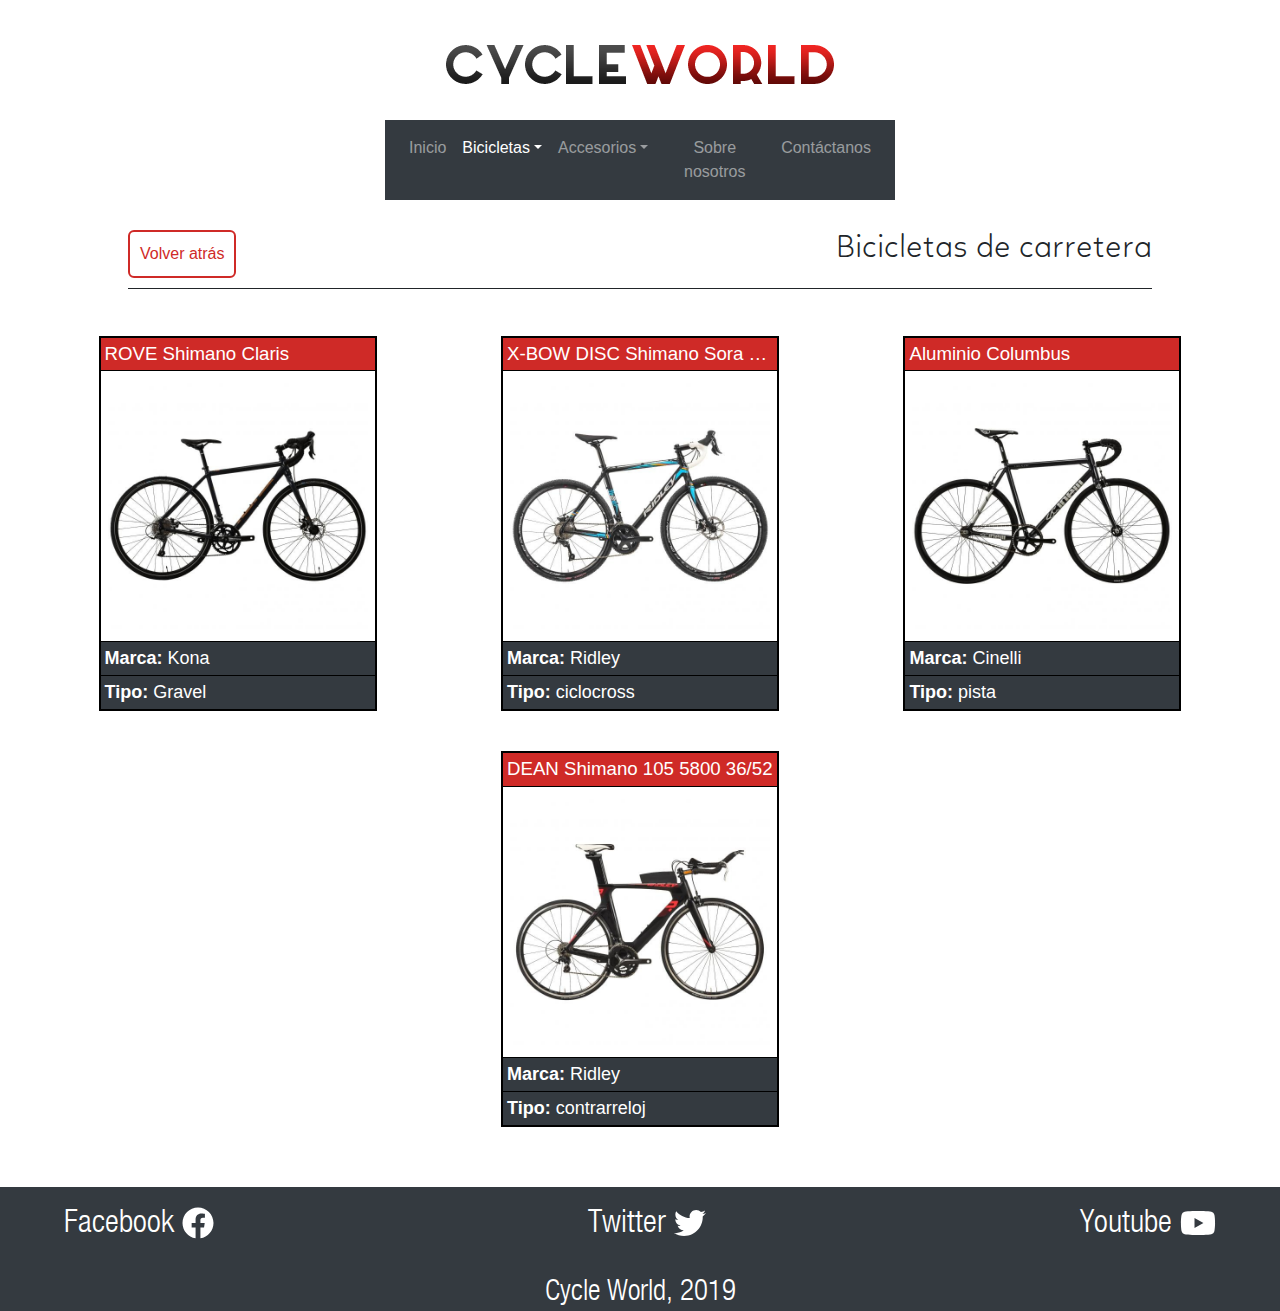
<file: Recursos/Bicicletas/DeCarretera.html>
<!DOCTYPE html>

<html lang = "es">

<head>
	<meta charset = "utf-8">
	<title>Carretera - Cycle World</title>
	
	<meta name="viewport"content="width=device-width, initial-scale=1">
	
	<link rel="icon" href="../../Imagenes/Logos/LogoReducido.png" type="image/gif" sizes="16x16">
	
	<link rel="stylesheet" href="https://use.fontawesome.com/releases/v5.7.0/css/all.css" integrity="sha384-lZN37f5QGtY3VHgisS14W3ExzMWZxybE1SJSEsQp9S+oqd12jhcu+A56Ebc1zFSJ" crossorigin="anonymous">
	<link rel = "stylesheet" href = "../../Adicional/bootstrap.css">
	<link rel = "stylesheet" href = "../../Adicional/General.css">
	
	<script src="../../Adicional/all.js"></script>
	<script src="https://ajax.googleapis.com/ajax/libs/jquery/3.4.1/jquery.min.js"></script>
	<script src="https://cdnjs.cloudflare.com/ajax/libs/popper.js/1.14.7/umd/popper.min.js"></script>
	<script src = "../../Adicional/bootstrap.bundle.js"></script>
</head>

<body style = "text-align: center;">
	<header class = "CabeceraPrincipal" style = "padding: 30px 0px;">
		<img src = "../../Imagenes/Logos/CycleWorldLogo.png" width = "400px" height = "70px" style = "margin-bottom: 20px;"></img>
		
		<nav class="navbar container navbar-expand-sm bg-dark navbar-dark" style = "max-width: 510px;">
			<ul class="navbar-nav">
				<li class="nav-item">
					<a class="nav-link" href = "../../index.html">Inicio</a>
				</li>
				
				<li class="nav-item dropdown active">
					<a class="nav-link dropdown-toggle" href = "Bicicletas.html" id="navbardrop" data-toggle="dropdown">Bicicletas</a>
					
					<div class="dropdown-menu">
						<a class="dropdown-item" href="Bicicletas.html">Bicicletas</a>
						<div class="dropdown-divider"></div>
						<a class="dropdown-item" href="Ninos.html">Niños</a>
						<a class="dropdown-item active" href="#">Carretera</a>
						<a class="dropdown-item" href="Todoterreno.html">Todoterreno</a>
						<a class="dropdown-item" href="Profesionales.html">Profesionales</a>
						<a class="dropdown-item" href="Tandem.html">Tándem</a>
					</div>
				</li>
				
				<li class="nav-item dropdown">
					<a class="nav-link dropdown-toggle" href = "../Accesorios/Accesorios.html" id="navbardrop" data-toggle="dropdown">Accesorios</a>
				
					<div class="dropdown-menu">
						<a class="dropdown-item" href="../Accesorios/Accesorios.html">Accesorios</a>
						<div class="dropdown-divider"></div>
						<a class="dropdown-item" href="../Accesorios/Cascos.html">Cascos</a>
						<a class="dropdown-item" href="../Accesorios/Maillots.html">Maillots</a>
						<a class="dropdown-item" href="../Accesorios/Repuestos.html">Repuestos</a>
						<a class="dropdown-item" href="../Accesorios/Extras.html">Extras</a>
					</div>
				</li>
				
				<li class="nav-item">
					<a class="nav-link" href = "../SobreNosotros.html">Sobre nosotros</a>
				</li>
				
				<li class="nav-item">
					<a class="nav-link" href = "../Contactanos.html">Contáctanos</a>
				</li>
			</ul>
		</nav>
	</header>
	
	<main class = "ConjuntoProductos">
		<header>
			<a href = "Bicicletas.html">Volver atrás</a>
			<h2>Bicicletas de carretera</h2>
		</header>
		
		<nav>
			<ul>
				<li><div class = "CajaProducto" data-toggle="modal" data-target="#Bicicleta1">
					<h2>ROVE Shimano Claris</h2>
					
					<div>
						<img src = "../../Imagenes/Bicicletas/Carretera/KONA ROVE Shimano Claris.jpg" width = "260px" height = "260px" caption = "ImagenBicicletas"><img>
					</div>
					
					<p class = "bg-dark" style = "border-bottom: solid; border-width: 1px; border-color: black;"><strong>Marca:</strong> Kona</p>
					<p class = "bg-dark"><strong>Tipo:</strong> Gravel</p>
				</div></li>
				
				<li><div class = "CajaProducto" data-toggle="modal" data-target="#Bicicleta2">
					<h2>X-BOW DISC Shimano Sora 34/50</h2>
					
					<div>
						<img src = "../../Imagenes/Bicicletas/Carretera/RIDLEY X-BOW DISC Shimano Sora.jpg" width = "260px" height = "260px" caption = "ImagenBicicletas"><img>
					</div>
					
					<p class = "bg-dark" style = "border-bottom: solid; border-width: 1px; border-color: black;"><strong>Marca:</strong> Ridley</p>
					<p class = "bg-dark"><strong>Tipo:</strong> ciclocross</p>
				</div></li>
				
				<li><div class = "CajaProducto" data-toggle="modal" data-target="#Bicicleta3">
					<h2>Aluminio Columbus</h2>
				
					<div>
						<img src = "../../Imagenes/Bicicletas/Carretera/CINELLI TIPO PISTA.jpg" width = "260px" height = "260px" caption = "ImagenBicicletas"><img>
					</div>
					
					<p class = "bg-dark" style = "border-bottom: solid; border-width: 1px; border-color: black;"><strong>Marca:</strong> Cinelli</p>
					<p class = "bg-dark"><strong>Tipo:</strong> pista</p>
				</div></li>
				
				<li><div class = "CajaProducto" data-toggle="modal" data-target="#Bicicleta4">
					<h2>DEAN Shimano 105 5800 36/52</h2>
				
					<div>
						<img src = "../../Imagenes/Bicicletas/Carretera/RIDLEY DEAN Shimano 105 5800.jpg" width = "260px" height = "260px" caption = "ImagenBicicletas"><img>
					</div>
					
					<p class = "bg-dark" style = "border-bottom: solid; border-width: 1px; border-color: black;"><strong>Marca:</strong> Ridley</p>
					<p class = "bg-dark"><strong>Tipo:</strong> contrarreloj</p>
				</div></li>
			</ul>
		</nav>
	</main>
	
	<footer class = "FooterPrincipal bg-dark">
		<nav>
			<ul>
				<li>
					<a href= "https://es-es.facebook.com/" target = "_blank"><span>Facebook</span>
					<i class="fab fa-facebook"></i></a>
				</li>
				<li>
					<a href= "https://twitter.com/?lang=es" target = "_blank"><span>Twitter</span>
					<i class="fab fa-twitter"></i></a>
				</li>
				<li>
					<a href= "https://www.youtube.com/" target = "_blank"><span>Youtube</span>
					<i class="fab fa-youtube"></i></a>
				</li>
			</ul>
		</nav>
		
		<h5>Cycle World, 2019</h5>
	</footer>
	
	<div id="Bicicleta1" class="modal fade" role="dialog">
		<div class="modal-dialog modal-dialog-centered">
			<!-- Modal content-->
			<div class="modal-content" style = "background-color: #CF2A27;">
				<div class="modal-header" style = "border-color: black;">
					<h4 class="modal-title" style = "color: white;">ROVE Shimano Claris</h4>
					<button type="button" class="btn btn-default" style = "border:solid; border-width: 2px; border-color: black; background-color: white; color: #CF2A27" data-dismiss="modal">Cerrar</button>
				</div>
				
				<div class="modal-body bg-dark">
					<ul style = "border:solid; border-width: 2px; vertical-align: middle; background-color: white;">
						<li style = "vertical-align: middle;">
							<img src = "../../Imagenes/Bicicletas/Carretera/KONA ROVE Shimano Claris.jpg" width = "260px" height = "260px" caption = "ImagenBicicletas"><img>
						</li>
					
						<li style = "border-top: solid; border-width: 1px; text-align:left; background-color: #CF2A27; font-size: 13pt;">
							<p style = "display: inline-block; padding: 2px 4px; width: 275px; margin: 0px; border-right: solid; border-width: 1px; color: white; border-color: black;"><strong>Marca:</strong> Kona</p>
							<p style = "display: inline-block; padding: 2px 4px; width: 165x; margin: 0px; color: white; border-color: black;"><strong>Precio:</strong> 609,99€</p>
						</li>
						
						<li style = "border-top: solid; border-width: 1px; text-align:left; background-color: #CF2A27; font-size: 13pt;">
							<p style = "display: inline-block; padding: 2px 4px; width: 275px; margin: 0px; border-right: solid; border-width: 1px; color: white; border-color: black;"><strong>Tipo:</strong> Gravel</p>
							<p style = "display: inline-block; padding: 2px 4px; width: 165px; margin: 0px; color: white; border-color: black;"><strong>Estado:</strong> DISPONIBLE</p>
						</li>
						
						<li style = "border-top: solid; border-width: 1px;">

							<h5 class = "bg-dark" style = "margin: 0px; padding-top: 15px; padding-bottom: 20px; line-height: 0; border-bottom: solid; border-width: 1px; border-color: black; color: white; background-color: #CF2A27;"><strong>Características</strong></h5>
												
							<ul style = "padding: 10px 20px; margin: 0px; height: 160px; line-height: 1.5; text-align: justify; overflow: auto; list-style-type: circle;">
								<li>Anchura máxima cubierta : 650B x 47 mm / 27,5 x 1,85" / 700C x 40 mm</li>
								<li>Año Modelo : 2019</li>
								<li>Color : oro y gris</li>
								<li>Compatible con grupos electrónicos : No</li>
								<li>Diámetro de abrazadera de sillín : 31,8 mm</li>
								<li>Diámetro tija de sillín : 31,8 mm</li>
								<li>Dientes de los platos : 34/50</li>
								<li>Dientes del cassette : 11/34</li>
								<li>Frenado : Disco</li>
								<li>Garantía componentes : 2 años</li>
								<li>Garantía del cuadro : 3 años</li>
								<li>Grupo : Shimano Claris</li>
								<li>Material : aluminio</li>
								<li>Pedales incluidos : sí</li>
								<li>Sujeción para portaequipajes : sí</li>
								<li>Tamaño cuadro : 48, 50, 52, 54, 56, 58</li>
								<li>Tamaños de la cubierta : 700C x 35 mm</li>
								<li>Velocidades : 9</li>
								<li>Peso para tamaño cuadro 52 : 11,94 kg</li>
							</ul>
						</li>
					</ul>
				</div>
			</div>
		</div>
	</div>
	
	<div id="Bicicleta2" class="modal fade" role="dialog">
		<div class="modal-dialog modal-dialog-centered">
			<!-- Modal content-->
			<div class="modal-content" style = "background-color: #CF2A27;">
				<div class="modal-header" style = "border-color: black;">
					<h4 class="modal-title" style = "color: white;">X-BOW DISC Shimano Sora 34/50</h4>
					<button type="button" class="btn btn-default" style = "border:solid; border-width: 2px; border-color: black; background-color: white; color: #CF2A27" data-dismiss="modal">Cerrar</button>
				</div>
				
				<div class="modal-body bg-dark">
					<ul style = "border:solid; border-width: 2px; vertical-align: middle; background-color: white;">
						<li style = "vertical-align: middle;">
							<img src = "../../Imagenes/Bicicletas/Carretera/RIDLEY X-BOW DISC Shimano Sora.jpg" width = "260px" height = "260px" caption = "ImagenBicicletas"><img>
						</li>
					
						<li style = "border-top: solid; border-width: 1px; text-align:left; background-color: #CF2A27; font-size: 13pt;">
							<p style = "display: inline-block; padding: 2px 4px; width: 275px; margin: 0px; border-right: solid; border-width: 1px; color: white; border-color: black;"><strong>Marca:</strong> Ridley</p>
							<p style = "display: inline-block; padding: 2px 4px; width: 165x; margin: 0px; color: white; border-color: black;"><strong>Precio:</strong> 779,99€</p>
						</li>
						
						<li style = "border-top: solid; border-width: 1px; text-align:left; background-color: #CF2A27; font-size: 13pt;">
							<p style = "display: inline-block; padding: 2px 4px; width: 275px; margin: 0px; border-right: solid; border-width: 1px; color: white; border-color: black;"><strong>Tipo:</strong> ciclocross</p>
							<p style = "display: inline-block; padding: 2px 4px; width: 165px; margin: 0px; color: white; border-color: black;"><strong>Estado:</strong> DISPONIBLE</p>
						</li>
						
						<li style = "border-top: solid; border-width: 1px;">
							<li style = "border-top: solid; border-width: 1px;">

							<h5 class = "bg-dark" style = "margin: 0px; padding-top: 15px; padding-bottom: 20px; line-height: 0; border-bottom: solid; border-width: 1px; border-color: black; color: white; background-color: #CF2A27;"><strong>Características</strong></h5>
												
							<ul style = "padding: 10px 20px; margin: 0px; height: 160px; line-height: 1.5; text-align: justify; overflow: auto; list-style-type: circle;">
								<li>Anchura máxima Cubierta : 32 mm</li>
								<li>Año Modelo : 2018</li>
								<li>Color : azul, negro y gris</li>
								<li>Compatible con grupos electrónicos : no</li>
								<li>Diámetro de abrazadera de sillín : 31,8 mm</li>
								<li>Diámetro tija de sillín : 27,2 mm</li>
								<li>Dientes de los platos : 34/50</li>
								<li>Dientes del cassette : 11/32</li>
								<li>Frenado : disco</li>
								<li>Garantía componentes : 2 años</li>
								<li>Garantía del cuadro : 5 años</li>
								<li>Grupo : Shimano Sora</li>
								<li>Material : aluminio</li>
								<li>Pedales incluidos : sí</li>
								<li>Tamaño cuadro : XS, S, M, L</li>
								<li>Velocidades : 9</li>
								<li>Peso para tamaño cuadro S : 10,51 kg</li>
							</ul>
						</li>
					</ul>
				</div>
			</div>
		</div>
	</div>

	<div id="Bicicleta3" class="modal fade" role="dialog">
		<div class="modal-dialog modal-dialog-centered">
			<!-- Modal content-->
			<div class="modal-content" style = "background-color: #CF2A27;">
				<div class="modal-header" style = "border-color: black;">
					<h4 class="modal-title" style = "color: white;">Aluminio Columbus</h4>
					<button type="button" class="btn btn-default" style = "border:solid; border-width: 2px; border-color: black; background-color: white; color: #CF2A27" data-dismiss="modal">Cerrar</button>
				</div>
				
				<div class="modal-body bg-dark">
					<ul style = "border:solid; border-width: 2px; vertical-align: middle; background-color: white;">
						<li style = "vertical-align: middle;">
							<img src = "../../Imagenes/Bicicletas/Carretera/CINELLI TIPO PISTA.jpg" width = "260px" height = "260px" caption = "ImagenBicicletas"><img>
						</li>
					
						<li style = "border-top: solid; border-width: 1px; text-align:left; background-color: #CF2A27; font-size: 13pt;">
							<p style = "display: inline-block; padding: 2px 4px; width: 275px; margin: 0px; border-right: solid; border-width: 1px; color: white; border-color: black;"><strong>Marca:</strong> Cinelli</p>
							<p style = "display: inline-block; padding: 2px 4px; width: 165x; margin: 0px; color: white; border-color: black;"><strong>Precio:</strong> 849,99€</p>
						</li>
						
						<li style = "border-top: solid; border-width: 1px; text-align:left; background-color: #CF2A27; font-size: 13pt;">
							<p style = "display: inline-block; padding: 2px 4px; width: 275px; margin: 0px; border-right: solid; border-width: 1px; color: white; border-color: black;"><strong>Tipo:</strong> pista</p>
							<p style = "display: inline-block; padding: 2px 4px; width: 165px; margin: 0px; color: white; border-color: black;"><strong>Estado:</strong> DISPONIBLE</p>
						</li>
						
						<li style = "border-top: solid; border-width: 1px;">

							<h5 class = "bg-dark" style = "margin: 0px; padding-top: 15px; padding-bottom: 20px; line-height: 0; border-bottom: solid; border-width: 1px; border-color: black; color: white; background-color: #CF2A27;"><strong>Características</strong></h5>
												
							<ul style = "padding: 10px 20px; margin: 0px; height: 160px; line-height: 1.5; text-align: justify; overflow: auto; list-style-type: circle;">
								<li>Anchura máxima Cubierta : 25 mm</li>
								<li>Año Modelo : 2019</li>
								<li>Color : gris</li>
								<li>Compatible con grupos electrónicos : no</li>
								<li>Diámetro tija de sillín : 27,2 mm</li>
								<li>Garantía componentes : 2 años</li>
								<li>Garantía del cuadro : 2 años</li>
								<li>Material : aluminio</li>
								<li>Pedales incluidos : sí</li>
								<li>Tamaño cuadro : XS, S, M, L</li>
								<li>Peso para tamaño cuadro M : 8,47 kg</li>
							</ul>
						</li>
					</ul>
				</div>
			</div>
		</div>
	</div>
	
	<div id="Bicicleta4" class="modal fade" role="dialog">
		<div class="modal-dialog modal-dialog-centered">
			<!-- Modal content-->
			<div class="modal-content" style = "background-color: #CF2A27;">
				<div class="modal-header" style = "border-color: black;">
					<h4 class="modal-title" style = "color: white;">DEAN Shimano 105 5800 36/52</h4>
					<button type="button" class="btn btn-default" style = "border:solid; border-width: 2px; border-color: black; background-color: white; color: #CF2A27" data-dismiss="modal">Cerrar</button>
				</div>
				
				<div class="modal-body bg-dark">
					<ul style = "border:solid; border-width: 2px; vertical-align: middle; background-color: white;">
						<li style = "vertical-align: middle;">
							<img src = "../../Imagenes/Bicicletas/Carretera/RIDLEY DEAN Shimano 105 5800.jpg" width = "260px" height = "260px" caption = "ImagenBicicletas"><img>
						</li>
					
						<li style = "border-top: solid; border-width: 1px; text-align:left; background-color: #CF2A27; font-size: 13pt;">
							<p style = "display: inline-block; padding: 2px 4px; width: 275px; margin: 0px; border-right: solid; border-width: 1px; color: white; border-color: black;"><strong>Marca:</strong> Ridley</p>
							<p style = "display: inline-block; padding: 2px 4px; width: 165x; margin: 0px; color: white; border-color: black;"><strong>Precio:</strong> 1.749,99€</p>
						</li>
						
						<li style = "border-top: solid; border-width: 1px; text-align:left; background-color: #CF2A27; font-size: 13pt;">
							<p style = "display: inline-block; padding: 2px 4px; width: 275px; margin: 0px; border-right: solid; border-width: 1px; color: white; border-color: black;"><strong>Tipo:</strong> contrarreloj</p>
							<p style = "display: inline-block; padding: 2px 4px; width: 165px; margin: 0px; color: white; border-color: black;"><strong>Estado:</strong> DISPONIBLE</p>
						</li>
						
						<li style = "border-top: solid; border-width: 1px;">

							<h5 class = "bg-dark" style = "margin: 0px; padding-top: 15px; padding-bottom: 20px; line-height: 0; border-bottom: solid; border-width: 1px; border-color: black; color: white; background-color: #CF2A27;"><strong>Características</strong></h5>
												
							<ul style = "padding: 10px 20px; margin: 0px; height: 160px; line-height: 1.5; text-align: justify; overflow: auto; list-style-type: circle;">
								<li>Anchura máxima Cubierta : 28 mm</li>
								<li>Color : negro / rojo</li>
								<li>Compatible con grupos electrónicos : Shimano Di2, Campagnolo EPS, SRAM ETap</li>
								<li>Diámetro de abrazadera de sillín : específico</li>
								<li>Diámetro tija de sillín : específico</li>
								<li>Dientes de los platos : 36/52</li>
								<li>Dientes del cassette : 11/28</li>
								<li>Frenado : zapatas</li>
								<li>Garantía componentes : 2 años</li>
								<li>Garantía del cuadro : 5 años</li>
								<li>Grupo : Shimano 105</li>
								<li>Material : carbono</li>
								<li>Pedales incluidos : sí</li>
								<li>Tamaño cuadro : S, M, L</li>
								<li>Velocidades : 11</li>
							</ul>
						</li>
					</ul>
				</div>
			</div>
		</div>
	</div>
</body>

</html>
</file>
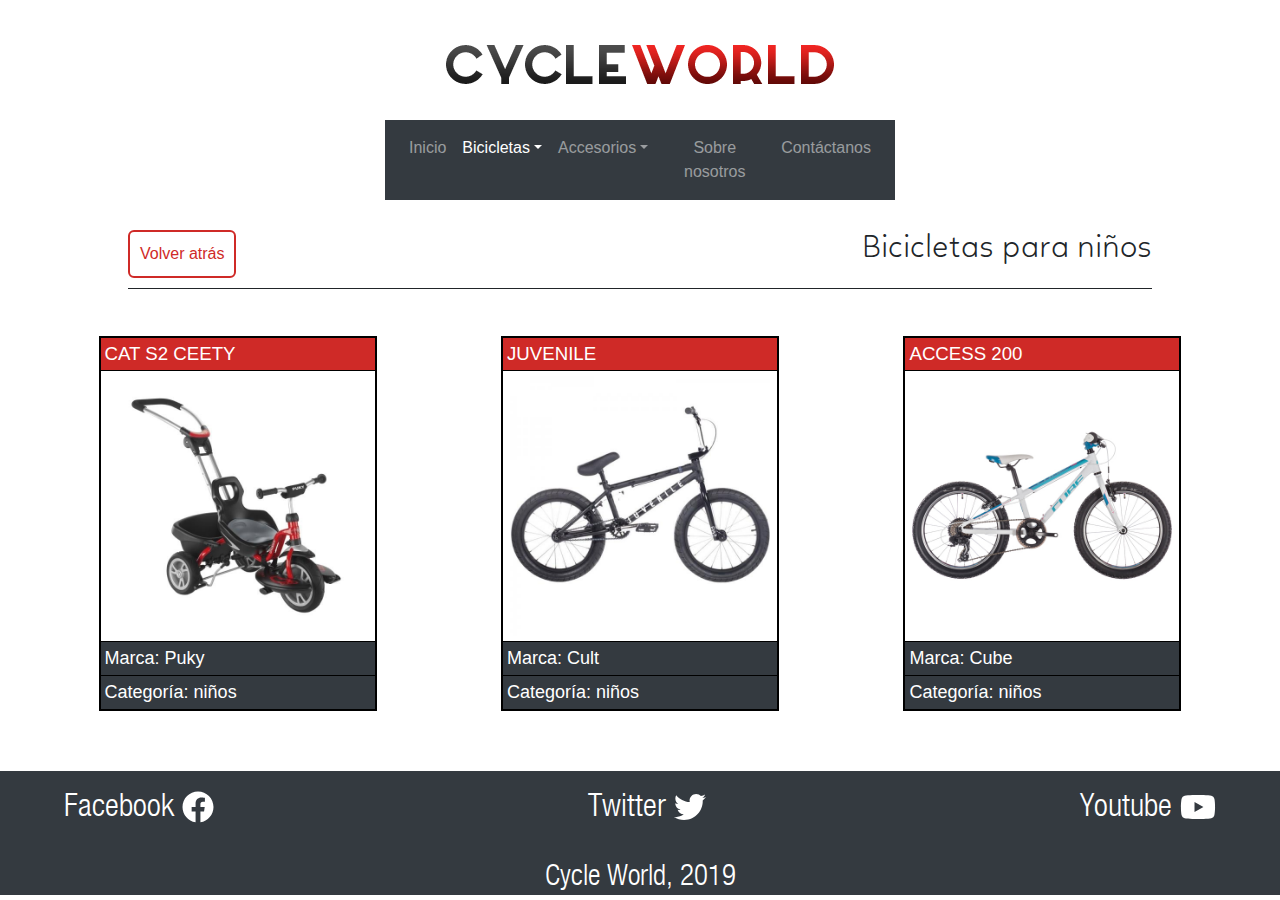
<file: Recursos/Bicicletas/Ninos.html>
<!DOCTYPE html>

<html lang = "es">

<head>
	<meta charset = "utf-8">
	<title>Ninos - Cycle World</title>
	
	<meta name="viewport"content="width=device-width, initial-scale=1">
	
	<link rel="icon" href="../../Imagenes/Logos/LogoReducido.png" type="image/gif" sizes="16x16">
	
	<link rel="stylesheet" href="https://use.fontawesome.com/releases/v5.7.0/css/all.css" integrity="sha384-lZN37f5QGtY3VHgisS14W3ExzMWZxybE1SJSEsQp9S+oqd12jhcu+A56Ebc1zFSJ" crossorigin="anonymous">
	<link rel = "stylesheet" href = "../../Adicional/bootstrap.css">
	<link rel = "stylesheet" href = "../../Adicional/General.css">
	
	<script src="../../Adicional/all.js"></script>
	<script src="https://ajax.googleapis.com/ajax/libs/jquery/3.4.1/jquery.min.js"></script>
	<script src="https://cdnjs.cloudflare.com/ajax/libs/popper.js/1.14.7/umd/popper.min.js"></script>
	<script src = "../../Adicional/bootstrap.bundle.js"></script>
</head>

<body style = "text-align: center;">
	<header class = "CabeceraPrincipal" style = "padding: 30px 0px;">
		<img src = "../../Imagenes/Logos/CycleWorldLogo.png" width = "400px" height = "70px" style = "margin-bottom: 20px;"></img>
		
		<nav class="navbar container navbar-expand-sm bg-dark navbar-dark" style = "max-width: 510px;">
			<ul class="navbar-nav">
				<li class="nav-item">
					<a class="nav-link" href = "../../index.html">Inicio</a>
				</li>
				
				<li class="nav-item dropdown active">
					<a class="nav-link dropdown-toggle" href = "Bicicletas.html" id="navbardrop" data-toggle="dropdown">Bicicletas</a>
					
					<div class="dropdown-menu">
						<a class="dropdown-item" href="Bicicletas.html">Bicicletas</a>
						<div class="dropdown-divider"></div>
						<a class="dropdown-item active" href="#">Niños</a>
						<a class="dropdown-item" href="DeCarretera.html">Carretera</a>
						<a class="dropdown-item" href="Todoterreno.html">Todoterreno</a>
						<a class="dropdown-item" href="Profesionales.html">Profesionales</a>
						<a class="dropdown-item" href="Tandem.html">Tándem</a>
					</div>
				</li>
				
				<li class="nav-item dropdown">
					<a class="nav-link dropdown-toggle" href = "../Accesorios/Accesorios.html" id="navbardrop" data-toggle="dropdown">Accesorios</a>
				
					<div class="dropdown-menu">
						<a class="dropdown-item" href="../Accesorios/Accesorios.html">Accesorios</a>
						<div class="dropdown-divider"></div>
						<a class="dropdown-item" href="../Accesorios/Cascos.html">Cascos</a>
						<a class="dropdown-item" href="../Accesorios/Maillots.html">Maillots</a>
						<a class="dropdown-item" href="../Accesorios/Repuestos.html">Repuestos</a>
						<a class="dropdown-item" href="../Accesorios/Extras.html">Extras</a>
					</div>
				</li>
				
				<li class="nav-item">
					<a class="nav-link" href = "../SobreNosotros.html">Sobre nosotros</a>
				</li>
				
				<li class="nav-item">
					<a class="nav-link" href = "../Contactanos.html">Contáctanos</a>
				</li>
			</ul>
		</nav>
	</header>
	
	<main class = "ConjuntoProductos">
		<header>
			<a href = "Bicicletas.html">Volver atrás</a>
			<h2>Bicicletas para niños</h2>
		</header>
		
		<nav>
			<ul>
				<li><div class = "CajaProducto" data-toggle="modal" data-target="#Bicicleta1">
					<h2>CAT S2 CEETY</h2>
					
					<div>
						<img src = "../../Imagenes/Bicicletas/Niño/PUKY CAT S2 CEETY.jpg" width = "260px" height = "260px" caption = "ImagenBicicletas"><img>
					</div>
					
					<p class = "bg-dark" style = "border-bottom: solid; border-width: 1px; border-color: black;">Marca: Puky</p>
					<p class = "bg-dark">Categoría: niños</p>
				</div></li>
				
				<li><div class = "CajaProducto" data-toggle="modal" data-target="#Bicicleta2">
					<h2>JUVENILE</h2>
					
					<div>
						<img src = "../../Imagenes/Bicicletas/Niño/BMX CULT JUVENILE.jpg" width = "260px" height = "260px" caption = "ImagenBicicletas"><img>
					</div>
					
					<p class = "bg-dark" style = "border-bottom: solid; border-width: 1px; border-color: black;">Marca: Cult</p>
					<p class = "bg-dark">Categoría: niños</p>
				</div></li>
				
				<li><div class = "CajaProducto" data-toggle="modal" data-target="#Bicicleta3">
					<h2>ACCESS 200 </h2>
				
					<div>
						<img src = "../../Imagenes/Bicicletas/Niño/CUBE ACCESS 200.jpg" width = "260px" height = "260px" caption = "ImagenBicicletas"><img>
					</div>
					
					<p class = "bg-dark" style = "border-bottom: solid; border-width: 1px; border-color: black;">Marca: Cube</p>
					<p class = "bg-dark">Categoría: niños</p>
				</div></li>
			</ul>
		</nav>
	</main>
	
	<footer class = "FooterPrincipal bg-dark">
		<nav>
			<ul>
				<li>
					<a href= "https://es-es.facebook.com/" target = "_blank"><span>Facebook</span>
					<i class="fab fa-facebook"></i></a>
				</li>
				<li>
					<a href= "https://twitter.com/?lang=es" target = "_blank"><span>Twitter</span>
					<i class="fab fa-twitter"></i></a>
				</li>
				<li>
					<a href= "https://www.youtube.com/" target = "_blank"><span>Youtube</span>
					<i class="fab fa-youtube"></i></a>
				</li>
			</ul>
		</nav>
		
		<h5>Cycle World, 2019</h5>
	</footer>
	
	<div id="Bicicleta1" class="modal fade" role="dialog">
		<div class="modal-dialog modal-dialog-centered">
			<!-- Modal content-->
			<div class="modal-content" style = "background-color: #CF2A27;">
				<div class="modal-header" style = "border-color: black;">
					<h4 class="modal-title" style = "color: white;">CAT S2 CEETY</h4>
					<button type="button" class="btn btn-default" style = "border:solid; border-width: 2px; border-color: black; background-color: white; color: #CF2A27" data-dismiss="modal">Cerrar</button>
				</div>
				
				<div class="modal-body bg-dark">
					<ul style = "border:solid; border-width: 2px; vertical-align: middle; background-color: white;">
						<li style = "vertical-align: middle;">
							<img src = "../../Imagenes/Bicicletas/Niño/PUKY CAT S2 CEETY.jpg" width = "260px" height = "260px" caption = "ImagenBicicletas"><img>
						</li>
					
						<li style = "border-top: solid; border-width: 1px; text-align:left; background-color: #CF2A27; font-size: 13pt;">
							<p style = "display: inline-block; padding: 2px 4px; width: 275px; margin: 0px; border-right: solid; border-width: 1px; color: white; border-color: black;"><strong>Marca:</strong> Puky</p>
							<p style = "display: inline-block; padding: 2px 4px; width: 165x; margin: 0px; color: white; border-color: black;"><strong>Precio:</strong> 124,99€</p>
						</li>
						
						<li style = "border-top: solid; border-width: 1px; text-align:left; background-color: #CF2A27; font-size: 13pt;">
							<p style = "display: inline-block; padding: 2px 4px; width: 275px; margin: 0px; border-right: solid; border-width: 1px; color: white; border-color: black;"><strong>Tipo:</strong> niños</p>
							<p style = "display: inline-block; padding: 2px 4px; width: 165px; margin: 0px; color: white; border-color: black;"><strong>Estado:</strong> DISPONIBLE</p>
						</li>
						
						<li style = "border-top: solid; border-width: 1px;">
							<h5 class = "bg-dark" style = "margin: 0px; padding-top: 15px; padding-bottom: 20px; line-height: 0; border-bottom: solid; border-width: 1px; border-color: black; color: white; background-color: #CF2A27;"><strong>Características</strong></h5>
						
							<ul style = "padding: 10px 20px; margin: 0px; height: 160px; line-height: 1.5; text-align: justify; overflow: auto; list-style-type: circle;">
								<li>Asiento ergonómico : sí</li>
								<li>Barra de empuje : bloqueable y ajustable</li>
								<li>Color : rojo y negro</li>
								<li>Estatura del niño : 90-110 cm</li>
								<li>Material : acero y plástico</li>
								<li>Pedales : sí</li>
								<li>Ruedas : compactas</li>
							</ul>
						</li>
					</ul>
				</div>
			</div>
		</div>
	</div>
	
	<div id="Bicicleta2" class="modal fade" role="dialog">
		<div class="modal-dialog modal-dialog-centered">
			<!-- Modal content-->
			<div class="modal-content" style = "background-color: #CF2A27;">
				<div class="modal-header" style = "border-color: black;">
					<h4 class="modal-title" style = "color: white;">JUVENILE</h4>
					<button type="button" class="btn btn-default" style = "border:solid; border-width: 2px; border-color: black; background-color: white; color: #CF2A27" data-dismiss="modal">Cerrar</button>
				</div>
				
				<div class="modal-body bg-dark">
					<ul style = "border:solid; border-width: 2px; vertical-align: middle; background-color: white;">
						<li style = "vertical-align: middle;">
							<img src = "../../Imagenes/Bicicletas/Niño/BMX CULT JUVENILE.jpg" width = "260px" height = "260px" caption = "ImagenBicicletas"><img>
						</li>
					
						<li style = "border-top: solid; border-width: 1px; text-align:left; background-color: #CF2A27; font-size: 13pt;">
							<p style = "display: inline-block; padding: 2px 4px; width: 275px; margin: 0px; border-right: solid; border-width: 1px; color: white; border-color: black;"><strong>Marca:</strong> Cult</p>
							<p style = "display: inline-block; padding: 2px 4px; width: 165x; margin: 0px; color: white; border-color: black;"><strong>Precio:</strong> 349,99€</p>
						</li>
						
						<li style = "border-top: solid; border-width: 1px; text-align:left; background-color: #CF2A27; font-size: 13pt;">
							<p style = "display: inline-block; padding: 2px 4px; width: 275px; margin: 0px; border-right: solid; border-width: 1px; color: white; border-color: black;"><strong>Tipo:</strong> nuños</p>
							<p style = "display: inline-block; padding: 2px 4px; width: 165px; margin: 0px; color: white; border-color: black;"><strong>Estado:</strong> DISPONIBLE</p>
						</li>
						
						<li style = "border-top: solid; border-width: 1px;">
							<h5 class = "bg-dark" style = "margin: 0px; padding-top: 15px; padding-bottom: 20px; line-height: 0; border-bottom: solid; border-width: 1px; border-color: black; color: white; background-color: #CF2A27;"><strong>Características</strong></h5>
												
							<ul style = "padding: 10px 20px; margin: 0px; height: 160px; line-height: 1.5; text-align: justify; overflow: auto; list-style-type: circle;">
								<li>Color : negro</li>
								<li>Frenos icluidos : trasero</li>
								<li>Garantia componentes : 2 años</li>
								<li>Garantía del cuadro : 2 años</li>
								<li>Material : aluminio</li>
								<li>Pedales incluidos : sí</li>
								<li>Pedalier : 3 piezas</li>
								<li>Peso : 10 - 12 kg</li>
								<li>Plato : 25</li>
								<li>Rotor (360º) : no</li>
								<li>Talla Piloto/Cuadro : 1,25 - 1,35 m/17" - 18"</li>
								<li>Tamaños ruedas : 18"</li>
								<li>Tipo de llantas : pared simple</li>
								<li>Transmisión : driver 9 dientes</li>
							</ul>
						</li>
					</ul>
				</div>
			</div>
		</div>
	</div>
	
	<div id="Bicicleta3" class="modal fade" role="dialog">
		<div class="modal-dialog modal-dialog-centered">
			<!-- Modal content-->
			<div class="modal-content" style = "background-color: #CF2A27;">
				<div class="modal-header" style = "border-color: black;">
					<h4 class="modal-title" style = "color: white;">ACCESS 200</h4>
					<button type="button" class="btn btn-default" style = "border:solid; border-width: 2px; border-color: black; background-color: white; color: #CF2A27" data-dismiss="modal">Cerrar</button>
				</div>
				
				<div class="modal-body bg-dark">
					<ul style = "border:solid; border-width: 2px; vertical-align: middle; background-color: white;">
						<li style = "vertical-align: middle;">
							<img src = "../../Imagenes/Bicicletas/Niño/CUBE ACCESS 200.jpg" width = "260px" height = "260px" caption = "ImagenBicicletas"><img>
						</li>
					
						<li style = "border-top: solid; border-width: 1px; text-align:left; background-color: #CF2A27; font-size: 13pt;">
							<p style = "display: inline-block; padding: 2px 4px; width: 275px; margin: 0px; border-right: solid; border-width: 1px; color: white; border-color: black;"><strong>Marca:</strong> Cube</p>
							<p style = "display: inline-block; padding: 2px 4px; width: 165x; margin: 0px; color: white; border-color: black;"><strong>Precio:</strong> 269,99€</p>
						</li>
						
						<li style = "border-top: solid; border-width: 1px; text-align:left; background-color: #CF2A27; font-size: 13pt;">
							<p style = "display: inline-block; padding: 2px 4px; width: 275px; margin: 0px; border-right: solid; border-width: 1px; color: white; border-color: black;"><strong>Tipo:</strong> niños</p>
							<p style = "display: inline-block; padding: 2px 4px; width: 165px; margin: 0px; color: white; border-color: black;"><strong>Estado:</strong> DISPONIBLE</p>
						</li>
						
						<li style = "border-top: solid; border-width: 1px;">

							<h5 class = "bg-dark" style = "margin: 0px; padding-top: 15px; padding-bottom: 20px; line-height: 0; border-bottom: solid; border-width: 1px; border-color: black; color: white; background-color: #CF2A27;"><strong>Características</strong></h5>
												
							<ul style = "padding: 10px 20px; margin: 0px; height: 160px; line-height: 1.5; text-align: justify; overflow: auto; list-style-type: circle;">
								<li>Color : blanco</li>
								<li>Frenado : V-Brake</li>
								<li>Garantia componentes : 2 años</li>
								<li>Garantía del cuadro : 6 años</li>
								<li>Horquilla : rígida</li>
								<li>Material : aluminio</li>
								<li>Pedales incluidos : sí</li>
								<li>Tamaños ruedas : 20"</li>
								<li>Utilización : mountain bike</li>
								<li>Velocidades : 7</li>
								<li>Peso (fabricante) : 9,9 kg</li>
							</ul>
						</li>
					</ul>
				</div>
			</div>
		</div>
	</div>
</body>

</html>
</file>
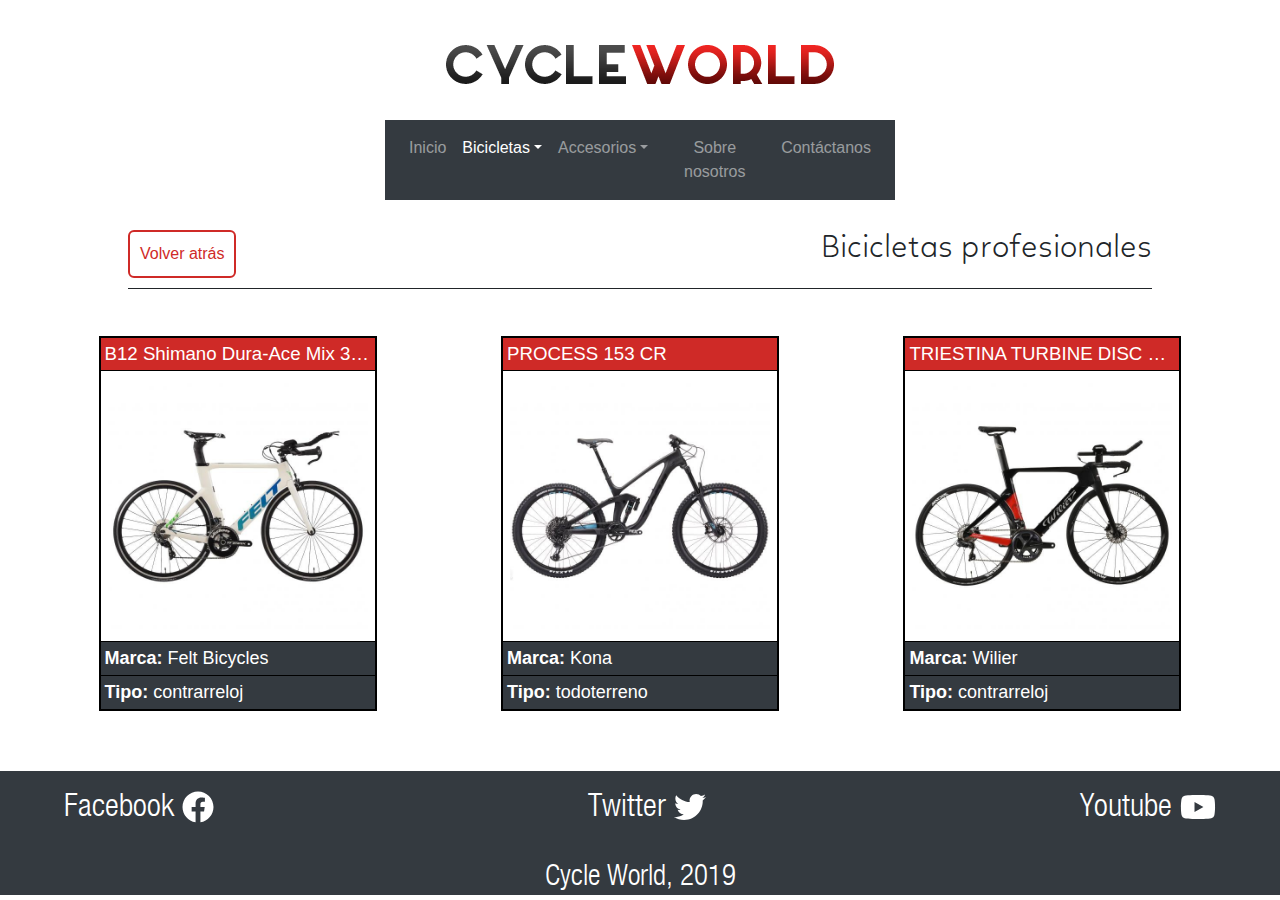
<file: Recursos/Bicicletas/Profesionales.html>
<!DOCTYPE html>

<html lang = "es">

<head>
	<meta charset = "utf-8">
	<title>Profesionales - Cycle World</title>
	
	<meta name="viewport"content="width=device-width, initial-scale=1">
	
	<link rel="icon" href="../../Imagenes/Logos/LogoReducido.png" type="image/gif" sizes="16x16">
	
	<link rel="stylesheet" href="https://use.fontawesome.com/releases/v5.7.0/css/all.css" integrity="sha384-lZN37f5QGtY3VHgisS14W3ExzMWZxybE1SJSEsQp9S+oqd12jhcu+A56Ebc1zFSJ" crossorigin="anonymous">
	<link rel = "stylesheet" href = "../../Adicional/bootstrap.css">
	<link rel = "stylesheet" href = "../../Adicional/General.css">
	
	<script src="../../Adicional/all.js"></script>
	<script src="https://ajax.googleapis.com/ajax/libs/jquery/3.4.1/jquery.min.js"></script>
	<script src="https://cdnjs.cloudflare.com/ajax/libs/popper.js/1.14.7/umd/popper.min.js"></script>
	<script src = "../../Adicional/bootstrap.bundle.js"></script>
</head>

<body style = "text-align: center;">
	<header class = "CabeceraPrincipal" style = "padding: 30px 0px;">
		<img src = "../../Imagenes/Logos/CycleWorldLogo.png" width = "400px" height = "70px" style = "margin-bottom: 20px;"></img>
		
		<nav class="navbar container navbar-expand-sm bg-dark navbar-dark" style = "max-width: 510px;">
			<ul class="navbar-nav">
				<li class="nav-item">
					<a class="nav-link" href = "../../index.html">Inicio</a>
				</li>
				
				<li class="nav-item dropdown active">
					<a class="nav-link dropdown-toggle" href = "Bicicletas.html" id="navbardrop" data-toggle="dropdown">Bicicletas</a>
					
					<div class="dropdown-menu">
						<a class="dropdown-item" href="Bicicletas.html">Bicicletas</a>
						<div class="dropdown-divider"></div>
						<a class="dropdown-item" href="Ninos.html">Niños</a>
						<a class="dropdown-item" href="DeCarretera.html">Carretera</a>
						<a class="dropdown-item" href="Todoterreno.html">Todoterreno</a>
						<a class="dropdown-item active" href="#">Profesionales</a>
						<a class="dropdown-item" href="Tandem.html">Tándem</a>
					</div>
				</li>
				
				<li class="nav-item dropdown">
					<a class="nav-link dropdown-toggle" href = "../Accesorios/Accesorios.html" id="navbardrop" data-toggle="dropdown">Accesorios</a>
				
					<div class="dropdown-menu">
						<a class="dropdown-item" href="../Accesorios/Accesorios.html">Accesorios</a>
						<div class="dropdown-divider"></div>
						<a class="dropdown-item" href="../Accesorios/Cascos.html">Cascos</a>
						<a class="dropdown-item" href="../Accesorios/Maillots.html">Maillots</a>
						<a class="dropdown-item" href="../Accesorios/Repuestos.html">Repuestos</a>
						<a class="dropdown-item" href="../Accesorios/Extras.html">Extras</a>
					</div>
				</li>
				
				<li class="nav-item">
					<a class="nav-link" href = "../SobreNosotros.html">Sobre nosotros</a>
				</li>
				
				<li class="nav-item">
					<a class="nav-link" href = "../Contactanos.html">Contáctanos</a>
				</li>
			</ul>
		</nav>
	</header>
	
	<main class = "ConjuntoProductos">
		<header>
			<a href = "Bicicletas.html">Volver atrás</a>
			<h2>Bicicletas profesionales</h2>
		</header>
		
		<nav>
			<ul>
				<li><div class = "CajaProducto" data-toggle="modal" data-target="#Bicicleta1">
					<h2>B12 Shimano Dura-Ace Mix 36/52</h2>
					
					<div>
						<img src = "../../Imagenes/Bicicletas/Profesional/FELT B12 Shimano Dura-Ace Mix.jpg" width = "260px" height = "260px" caption = "ImagenBicicletas"><img>
					</div>
					
					<p class = "bg-dark" style = "border-bottom: solid; border-width: 1px; border-color: black;"><strong>Marca:</strong> Felt Bicycles</p>
					<p class = "bg-dark"><strong>Tipo:</strong> contrarreloj</p>
				</div></li>
				
				<li><div class = "CajaProducto" data-toggle="modal" data-target="#Bicicleta2">
					<h2>PROCESS 153 CR</h2>
					
					<div>
						<img src = "../../Imagenes/Bicicletas/Profesional/KONA PROCESS 153 CR.jpg" width = "260px" height = "260px" caption = "ImagenBicicletas"><img>
					</div>
					
					<p class = "bg-dark" style = "border-bottom: solid; border-width: 1px; border-color: black;"><strong>Marca:</strong> Kona</p>
					<p class = "bg-dark"><strong>Tipo:</strong> todoterreno</p>
				</div></li>
				
				<li><div class = "CajaProducto" data-toggle="modal" data-target="#Bicicleta3">
					<h2>TRIESTINA TURBINE DISC Shimano</h2>
				
					<div>
						<img src = "../../Imagenes/Bicicletas/Profesional/WILIER TRIESTINA TURBINE DISC Shimano Ultegra Di2 R8070.jpg" width = "260px" height = "260px" caption = "ImagenBicicletas"><img>
					</div>
					
					<p class = "bg-dark" style = "border-bottom: solid; border-width: 1px; border-color: black;"><strong>Marca:</strong> Wilier</p>
					<p class = "bg-dark"><strong>Tipo:</strong> contrarreloj</p>
				</div></li>
			</ul>
		</nav>
	</main>
	
	<footer class = "FooterPrincipal bg-dark">
		<nav>
			<ul>
				<li>
					<a href= "https://es-es.facebook.com/" target = "_blank"><span>Facebook</span>
					<i class="fab fa-facebook"></i></a>
				</li>
				<li>
					<a href= "https://twitter.com/?lang=es" target = "_blank"><span>Twitter</span>
					<i class="fab fa-twitter"></i></a>
				</li>
				<li>
					<a href= "https://www.youtube.com/" target = "_blank"><span>Youtube</span>
					<i class="fab fa-youtube"></i></a>
				</li>
			</ul>
		</nav>
		
		<h5>Cycle World, 2019</h5>
	</footer>
	
	<div id="Bicicleta1" class="modal fade" role="dialog">
		<div class="modal-dialog modal-dialog-centered">
			<!-- Modal content-->
			<div class="modal-content" style = "background-color: #CF2A27;">
				<div class="modal-header" style = "border-color: black;">
					<h4 class="modal-title" style = "color: white;">B12 Shimano Dura-Ace Mix 36/52</h4>
					<button type="button" class="btn btn-default" style = "border:solid; border-width: 2px; border-color: black; background-color: white; color: #CF2A27" data-dismiss="modal">Cerrar</button>
				</div>
				
				<div class="modal-body bg-dark">
					<ul style = "border:solid; border-width: 2px; vertical-align: middle; background-color: white;">
						<li style = "vertical-align: middle;">
							<img src = "../../Imagenes/Bicicletas/Profesional/FELT B12 Shimano Dura-Ace Mix.jpg" width = "260px" height = "260px" caption = "ImagenBicicletas"><img>
						</li>
					
						<li style = "border-top: solid; border-width: 1px; text-align:left; background-color: #CF2A27; font-size: 13pt;">
							<p style = "display: inline-block; padding: 2px 4px; width: 275px; margin: 0px; border-right: solid; border-width: 1px; color: white; border-color: black;"><strong>Marca:</strong> Felt Bicycles</p>
							<p style = "display: inline-block; padding: 2px 4px; width: 165x; margin: 0px; color: white; border-color: black;"><strong>Precio:</strong> 1.999,99€</p>
						</li>
						
						<li style = "border-top: solid; border-width: 1px; text-align:left; background-color: #CF2A27; font-size: 13pt;">
							<p style = "display: inline-block; padding: 2px 4px; width: 275px; margin: 0px; border-right: solid; border-width: 1px; color: white; border-color: black;"><strong>Tipo:</strong> contrarreloj</p>
							<p style = "display: inline-block; padding: 2px 4px; width: 165px; margin: 0px; color: white; border-color: black;"><strong>Estado:</strong> DISPONIBLE</p>
						</li>
						
						<li style = "border-top: solid; border-width: 1px;">

							<h5 class = "bg-dark" style = "margin: 0px; padding-top: 15px; padding-bottom: 20px; line-height: 0; border-bottom: solid; border-width: 1px; border-color: black; color: white; background-color: #CF2A27;"><strong>Características</strong></h5>
												
							<ul style = "padding: 10px 20px; margin: 0px; height: 160px; line-height: 1.5; text-align: justify; overflow: auto; list-style-type: circle;">
								<li>Anchura máxima Cubierta : 25 mm</li>
								<li>Año Modelo : 2018</li>
								<li>Color : blanco</li>
								<li>Compatible con grupos electrónicos : Shimano Di2, SRAM ETap</li>
								<li>Diámetro de abrazadera de sillín : específico</li>
								<li>Diámetro tija de sillín : específico</li>
								<li>Dientes de los platos : 36/52</li>
								<li>Dientes del cassette : 11/28</li>
								<li>Frenado : zapatas</li>
								<li>Garantía componentes : 2 años</li>
								<li>Garantía del cuadro : de por vida</li>
								<li>Grupo : Shimano Dura Ace</li>
								<li>Material : carbono</li>
								<li>Pedales incluidos : sí</li>
								<li>Tamaño cuadro : 54, 56</li>
								<li>Velocidades : 11</li>
							</ul>
						</li>
					</ul>
				</div>
			</div>
		</div>
	</div>
	
	<div id="Bicicleta2" class="modal fade" role="dialog">
		<div class="modal-dialog modal-dialog-centered">
			<!-- Modal content-->
			<div class="modal-content" style = "background-color: #CF2A27;">
				<div class="modal-header" style = "border-color: black;">
					<h4 class="modal-title" style = "color: white;">PROCESS 153 CR</h4>
					<button type="button" class="btn btn-default" style = "border:solid; border-width: 2px; border-color: black; background-color: white; color: #CF2A27" data-dismiss="modal">Cerrar</button>
				</div>
				
				<div class="modal-body bg-dark">
					<ul style = "border:solid; border-width: 2px; vertical-align: middle; background-color: white;">
						<li style = "vertical-align: middle;">
							<img src = "../../Imagenes/Bicicletas/Profesional/KONA PROCESS 153 CR.jpg" width = "260px" height = "260px" caption = "ImagenBicicletas"><img>
						</li>
					
						<li style = "border-top: solid; border-width: 1px; text-align:left; background-color: #CF2A27; font-size: 13pt;">
							<p style = "display: inline-block; padding: 2px 4px; width: 275px; margin: 0px; border-right: solid; border-width: 1px; color: white; border-color: black;"><strong>Marca:</strong> Kona</p>
							<p style = "display: inline-block; padding: 2px 4px; width: 165x; margin: 0px; color: white; border-color: black;"><strong>Precio:</strong> 3.499,90€</p>
						</li>
						
						<li style = "border-top: solid; border-width: 1px; text-align:left; background-color: #CF2A27; font-size: 13pt;">
							<p style = "display: inline-block; padding: 2px 4px; width: 275px; margin: 0px; border-right: solid; border-width: 1px; color: white; border-color: black;"><strong>Tipo:</strong> todoterreno</p>
							<p style = "display: inline-block; padding: 2px 4px; width: 165px; margin: 0px; color: white; border-color: black;"><strong>Estado:</strong> DISPONIBLE</p>
						</li>
						
						<li style = "border-top: solid; border-width: 1px;">

							<h5 class = "bg-dark" style = "margin: 0px; padding-top: 15px; padding-bottom: 20px; line-height: 0; border-bottom: solid; border-width: 1px; border-color: black; color: white; background-color: #CF2A27;"><strong>Características</strong></h5>
												
							<ul style = "padding: 10px 20px; margin: 0px; height: 160px; line-height: 1.5; text-align: justify; overflow: auto; list-style-type: circle;">
								<li>Color : negro</li>
								<li>Disciplina : Enduro</li>
								<li>Garantía componentes : 2 años</li>
								<li>Garantía del cuadro : 3 años</li>
								<li>Material : carbono</li>
								<li>Pedales incluidos : sí</li>
								<li>Recorrido trasero del cuadro : 153 mm</li>
								<li>Tamaño cuadro : S, M, L, XL</li>
								<li>Tamaños ruedas : 27,5"</li>
							</ul>
						</li>
					</ul>
				</div>
			</div>
		</div>
	</div>

	<div id="Bicicleta3" class="modal fade" role="dialog">
		<div class="modal-dialog modal-dialog-centered">
			<!-- Modal content-->
			<div class="modal-content" style = "background-color: #CF2A27;">
				<div class="modal-header" style = "border-color: black;">
					<h4 class="modal-title" style = "color: white;">TRIESTINA TURBINE DISC Shimano</h4>
					<button type="button" class="btn btn-default" style = "border:solid; border-width: 2px; border-color: black; background-color: white; color: #CF2A27" data-dismiss="modal">Cerrar</button>
				</div>
				
				<div class="modal-body bg-dark">
					<ul style = "border:solid; border-width: 2px; vertical-align: middle; background-color: white;">
						<li style = "vertical-align: middle;">
							<img src = "../../Imagenes/Bicicletas/Profesional/WILIER TRIESTINA TURBINE DISC Shimano Ultegra Di2 R8070.jpg" width = "260px" height = "260px" caption = "ImagenBicicletas"><img>
						</li>
					
						<li style = "border-top: solid; border-width: 1px; text-align:left; background-color: #CF2A27; font-size: 13pt;">
							<p style = "display: inline-block; padding: 2px 4px; width: 275px; margin: 0px; border-right: solid; border-width: 1px; color: white; border-color: black;"><strong>Marca:</strong> Wilier</p>
							<p style = "display: inline-block; padding: 2px 4px; width: 165x; margin: 0px; color: white; border-color: black;"><strong>Precio:</strong> 7.699,90€</p>
						</li>
						
						<li style = "border-top: solid; border-width: 1px; text-align:left; background-color: #CF2A27; font-size: 13pt;">
							<p style = "display: inline-block; padding: 2px 4px; width: 275px; margin: 0px; border-right: solid; border-width: 1px; color: white; border-color: black;"><strong>Tipo:</strong> contrarreloj</p>
							<p style = "display: inline-block; padding: 2px 4px; width: 165px; margin: 0px; color: white; border-color: black;"><strong>Estado:</strong> DISPONIBLE</p>
						</li>
						
						<li style = "border-top: solid; border-width: 1px;">

							<h5 class = "bg-dark" style = "margin: 0px; padding-top: 15px; padding-bottom: 20px; line-height: 0; border-bottom: solid; border-width: 1px; border-color: black; color: white; background-color: #CF2A27;"><strong>Características</strong></h5>
												
							<ul style = "padding: 10px 20px; margin: 0px; height: 160px; line-height: 1.5; text-align: justify; overflow: auto; list-style-type: circle;">
								<li>Anchura máxima Cubierta : 28 mm</li>
								<li>Año Modelo : 2019</li>
								<li>Color : negro / rojo</li>
								<li>Compatible con grupos electrónicos : Shimano Di2, Campagnolo EPS, SRAM ETap</li>
								<li>Diámetro de abrazadera de sillín : específico</li>
								<li>Diámetro tija de sillín : específico</li>
								<li>Dientes de los platos : 39/53</li>
								<li>Dientes del cassette : 11/25</li>
								<li>Frenado : disco</li>
								<li>Garantía componentes : 2 años</li>
								<li>Garantía del cuadro : 2 años</li>
								<li>Grupo : Shimano Ultegra</li>
								<li>Material : carbono</li>
								<li>Pedales incluidos : sí</li>
								<li>Tamaño cuadro : XS/S</li>
								<li>Velocidades : 11</li>
								<li>Peso para cuadro XS/S : 8,82 kg</li>
							</ul>
						</li>
					</ul>
				</div>
			</div>
		</div>
	</div>
</body>

</html>
</file>
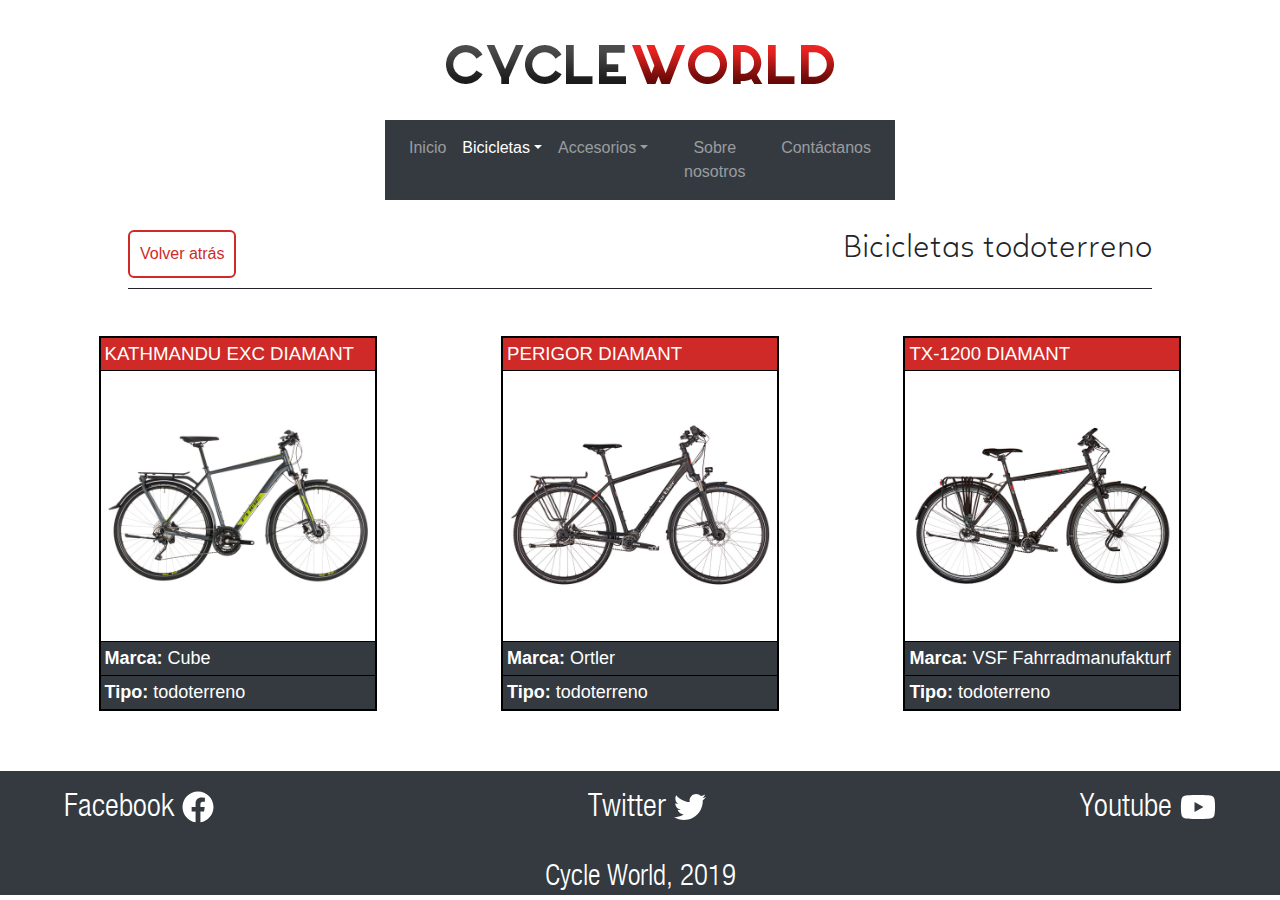
<file: Recursos/Bicicletas/Todoterreno.html>
<!DOCTYPE html>

<html lang = "es">

<head>
	<meta charset = "utf-8">
	<title>Todoterreno - Cycle World</title>
	
	<meta name="viewport"content="width=device-width, initial-scale=1">
	
	<link rel="icon" href="../../Imagenes/Logos/LogoReducido.png" type="image/gif" sizes="16x16">
	
	<link rel="stylesheet" href="https://use.fontawesome.com/releases/v5.7.0/css/all.css" integrity="sha384-lZN37f5QGtY3VHgisS14W3ExzMWZxybE1SJSEsQp9S+oqd12jhcu+A56Ebc1zFSJ" crossorigin="anonymous">
	<link rel = "stylesheet" href = "../../Adicional/bootstrap.css">
	<link rel = "stylesheet" href = "../../Adicional/General.css">
	
	<script src="../../Adicional/all.js"></script>
	<script src="https://ajax.googleapis.com/ajax/libs/jquery/3.4.1/jquery.min.js"></script>
	<script src="https://cdnjs.cloudflare.com/ajax/libs/popper.js/1.14.7/umd/popper.min.js"></script>
	<script src = "../../Adicional/bootstrap.bundle.js"></script>
</head>

<body style = "text-align: center;">
	<header class = "CabeceraPrincipal" style = "padding: 30px 0px;">
		<img src = "../../Imagenes/Logos/CycleWorldLogo.png" width = "400px" height = "70px" style = "margin-bottom: 20px;"></img>
		
		<nav class="navbar container navbar-expand-sm bg-dark navbar-dark" style = "max-width: 510px;">
			<ul class="navbar-nav">
				<li class="nav-item">
					<a class="nav-link" href = "../../index.html">Inicio</a>
				</li>
				
				<li class="nav-item dropdown active">
					<a class="nav-link dropdown-toggle" href = "Bicicletas.html" id="navbardrop" data-toggle="dropdown">Bicicletas</a>
					
					<div class="dropdown-menu">
						<a class="dropdown-item" href="Bicicletas.html">Bicicletas</a>
						<div class="dropdown-divider"></div>
						<a class="dropdown-item" href="Ninos.html">Niños</a>
						<a class="dropdown-item" href="DeCarretera.html">Carretera</a>
						<a class="dropdown-item active" href="#">Todoterreno</a>
						<a class="dropdown-item" href="Profesionales.html">Profesionales</a>
						<a class="dropdown-item" href="Tandem.html">Tándem</a>
					</div>
				</li>
				
				<li class="nav-item dropdown">
					<a class="nav-link dropdown-toggle" href = "../Accesorios/Accesorios.html" id="navbardrop" data-toggle="dropdown">Accesorios</a>
				
					<div class="dropdown-menu">
						<a class="dropdown-item" href="../Accesorios/Accesorios.html">Accesorios</a>
						<div class="dropdown-divider"></div>
						<a class="dropdown-item" href="../Accesorios/Cascos.html">Cascos</a>
						<a class="dropdown-item" href="../Accesorios/Maillots.html">Maillots</a>
						<a class="dropdown-item" href="../Accesorios/Repuestos.html">Repuestos</a>
						<a class="dropdown-item" href="../Accesorios/Extras.html">Extras</a>
					</div>
				</li>
				
				<li class="nav-item">
					<a class="nav-link" href = "../SobreNosotros.html">Sobre nosotros</a>
				</li>
				
				<li class="nav-item">
					<a class="nav-link" href = "../Contactanos.html">Contáctanos</a>
				</li>
			</ul>
		</nav>
	</header>
	
	<main class = "ConjuntoProductos">
		<header>
			<a href = "Bicicletas.html">Volver atrás</a>
			<h2>Bicicletas todoterreno</h2>
		</header>
		
		<nav>
			<ul>
				<li><div class = "CajaProducto" data-toggle="modal" data-target="#Bicicleta1">
					<h2>KATHMANDU EXC DIAMANT</h2>
					
					<div>
						<img src = "../../Imagenes/Bicicletas/Todoterreno/CUBE KATHMANDU EXC DIAMANT.jpg" width = "260px" height = "260px" caption = "ImagenBicicletas"><img>
					</div>
					
					<p class = "bg-dark" style = "border-bottom: solid; border-width: 1px; border-color: black;"><strong>Marca:</strong> Cube</p>
					<p class = "bg-dark"><strong>Tipo:</strong> todoterreno</p>
				</div></li>
				
				<li><div class = "CajaProducto" data-toggle="modal" data-target="#Bicicleta2">
					<h2>PERIGOR DIAMANT</h2>
					
					<div>
						<img src = "../../Imagenes/Bicicletas/Todoterreno/ORTLER PERIGOR DIAMANT.jpg" width = "260px" height = "260px" caption = "ImagenBicicletas"><img>
					</div>
					
					<p class = "bg-dark" style = "border-bottom: solid; border-width: 1px; border-color: black;"><strong>Marca:</strong> Ortler</p>
					<p class = "bg-dark"><strong>Tipo:</strong> todoterreno</p>
				</div></li>
				
				<li><div class = "CajaProducto" data-toggle="modal" data-target="#Bicicleta3">
					<h2>TX-1200 DIAMANT</h2>
				
					<div>
						<img src = "../../Imagenes/Bicicletas/Todoterreno/VSF FAHRRADMANUFAKTUR TX-1200 DIAMANT.jpg" width = "260px" height = "260px" caption = "ImagenBicicletas"><img>
					</div>
					
					<p class = "bg-dark" style = "border-bottom: solid; border-width: 1px; border-color: black;"><strong>Marca:</strong> VSF Fahrradmanufakturf</p>
					<p class = "bg-dark"><strong>Tipo:</strong> todoterreno</p>
				</div></li>
			</ul>
		</nav>
	</main>
	
	<footer class = "FooterPrincipal bg-dark">
		<nav>
			<ul>
				<li>
					<a href= "https://es-es.facebook.com/" target = "_blank"><span>Facebook</span>
					<i class="fab fa-facebook"></i></a>
				</li>
				<li>
					<a href= "https://twitter.com/?lang=es" target = "_blank"><span>Twitter</span>
					<i class="fab fa-twitter"></i></a>
				</li>
				<li>
					<a href= "https://www.youtube.com/" target = "_blank"><span>Youtube</span>
					<i class="fab fa-youtube"></i></a>
				</li>
			</ul>
		</nav>
		
		<h5>Cycle World, 2019</h5>
	</footer>
	
	<div id="Bicicleta1" class="modal fade" role="dialog">
		<div class="modal-dialog modal-dialog-centered">
			<!-- Modal content-->
			<div class="modal-content" style = "background-color: #CF2A27;">
				<div class="modal-header" style = "border-color: black;">
					<h4 class="modal-title" style = "color: white;">KATHMANDU EXC DIAMANT</h4>
					<button type="button" class="btn btn-default" style = "border:solid; border-width: 2px; border-color: black; background-color: white; color: #CF2A27" data-dismiss="modal">Cerrar</button>
				</div>
				
				<div class="modal-body bg-dark">
					<ul style = "border:solid; border-width: 2px; vertical-align: middle; background-color: white;">
						<li style = "vertical-align: middle;">
							<img src = "../../Imagenes/Bicicletas/Todoterreno/CUBE KATHMANDU EXC DIAMANT.jpg" width = "260px" height = "260px" caption = "ImagenBicicletas"><img>
						</li>
					
						<li style = "border-top: solid; border-width: 1px; text-align:left; background-color: #CF2A27; font-size: 13pt;">
							<p style = "display: inline-block; padding: 2px 4px; width: 275px; margin: 0px; border-right: solid; border-width: 1px; color: white; border-color: black;"><strong>Marca:</strong> Cube</p>
							<p style = "display: inline-block; padding: 2px 4px; width: 165x; margin: 0px; color: white; border-color: black;"><strong>Precio:</strong> 1.099,99€</p>
						</li>
						
						<li style = "border-top: solid; border-width: 1px; text-align:left; background-color: #CF2A27; font-size: 13pt;">
							<p style = "display: inline-block; padding: 2px 4px; width: 275px; margin: 0px; border-right: solid; border-width: 1px; color: white; border-color: black;"><strong>Tipo:</strong> todoterreno</p>
							<p style = "display: inline-block; padding: 2px 4px; width: 165px; margin: 0px; color: white; border-color: black;"><strong>Estado:</strong> DISPONIBLE</p>
						</li>
						
						<li style = "border-top: solid; border-width: 1px;">

							<h5 class = "bg-dark" style = "margin: 0px; padding-top: 15px; padding-bottom: 20px; line-height: 0; border-bottom: solid; border-width: 1px; border-color: black; color: white; background-color: #CF2A27;"><strong>Características</strong></h5>
												
							<ul style = "padding: 10px 20px; margin: 0px; height: 160px; line-height: 1.5; text-align: justify; overflow: auto; list-style-type: circle;">
								<li>Buje integrado : no</li>
								<li>Color : gris</li>
								<li>Dinamo : buje delantero</li>
								<li>Forma del cuadro : Diamant</li>
								<li>Frenado : disco</li>
								<li>Garantía componentes : 2 años</li>
								<li>Garantía del cuadro : 6 años</li>
								<li>Guardabarros : incluido</li>
								<li>Horquilla : con suspensión y bloqueo</li>
								<li>Material : aluminio</li>
								<li>Pata de cabra : incluida</li>
								<li>Pedales incluidos : sí</li>
								<li>Portaequipajes : incluido</li>
								<li>Potencia ajustable : no</li>
								<li>Tamaño cuadro : 46, 50, 54, 58, 62</li>
								<li>Peso : 14,9 kg</li>
							</ul>
						</li>
					</ul>
				</div>
			</div>
		</div>
	</div>
	
	<div id="Bicicleta2" class="modal fade" role="dialog">
		<div class="modal-dialog modal-dialog-centered">
			<!-- Modal content-->
			<div class="modal-content" style = "background-color: #CF2A27;">
				<div class="modal-header" style = "border-color: black;">
					<h4 class="modal-title" style = "color: white;">PERIGOR DIAMANT Pinion C1 9V</h4>
					<button type="button" class="btn btn-default" style = "border:solid; border-width: 2px; border-color: black; background-color: white; color: #CF2A27" data-dismiss="modal">Cerrar</button>
				</div>
				
				<div class="modal-body bg-dark">
					<ul style = "border:solid; border-width: 2px; vertical-align: middle; background-color: white;">
						<li style = "vertical-align: middle;">
							<img src = "../../Imagenes/Bicicletas/Todoterreno/ORTLER PERIGOR DIAMANT.jpg" width = "260px" height = "260px" caption = "ImagenBicicletas"><img>
						</li>
					
						<li style = "border-top: solid; border-width: 1px; text-align:left; background-color: #CF2A27; font-size: 13pt;">
							<p style = "display: inline-block; padding: 2px 4px; width: 275px; margin: 0px; border-right: solid; border-width: 1px; color: white; border-color: black;"><strong>Marca:</strong> Ortler</p>
							<p style = "display: inline-block; padding: 2px 4px; width: 165x; margin: 0px; color: white; border-color: black;"><strong>Precio:</strong> 1.798,99€ </p>
						</li>
						
						<li style = "border-top: solid; border-width: 1px; text-align:left; background-color: #CF2A27; font-size: 13pt;">
							<p style = "display: inline-block; padding: 2px 4px; width: 275px; margin: 0px; border-right: solid; border-width: 1px; color: white; border-color: black;"><strong>Tipo:</strong> todoterreno</p>
							<p style = "display: inline-block; padding: 2px 4px; width: 165px; margin: 0px; color: white; border-color: black;"><strong>Estado:</strong> DISPONIBLE</p>
						</li>
						
						<li style = "border-top: solid; border-width: 1px;">

							<h5 class = "bg-dark" style = "margin: 0px; padding-top: 15px; padding-bottom: 20px; line-height: 0; border-bottom: solid; border-width: 1px; border-color: black; color: white; background-color: #CF2A27;"><strong>Características</strong></h5>
												
							<ul style = "padding: 10px 20px; margin: 0px; height: 160px; line-height: 1.5; text-align: justify; overflow: auto; list-style-type: circle;">
								<li>Buje integrado : no</li>
								<li>Color : negro</li>
								<li>Dinamo : buje delantero</li>
								<li>Forma del cuadro : Diamant</li>
								<li>Frenado : disco</li>
								<li>Garantía componentes : 2 años</li>
								<li>Garantía del cuadro : 10 años</li>
								<li>Guardabarros : incluido</li>
								<li>Horquilla : con suspensión y bloqueo</li>
								<li>Material : aluminio</li>
								<li>Pata de cabra : incluida</li>
								<li>Pedales incluidos : sí</li>
								<li>Portaequipajes : incluido</li>
								<li>Potencia ajustable : sí</li>
								<li>Tamaño cuadro : 50, 55, 60</li>
								<li>Peso : 15,2 kg</li>
							</ul>
						</li>
					</ul>
				</div>
			</div>
		</div>
	</div>
	
	<div id="Bicicleta3" class="modal fade" role="dialog">
		<div class="modal-dialog modal-dialog-centered">
			<!-- Modal content-->
			<div class="modal-content" style = "background-color: #CF2A27;">
				<div class="modal-header" style = "border-color: black;">
					<h4 class="modal-title" style = "color: white;">TX-1200 Diamant</h4>
					<button type="button" class="btn btn-default" style = "border:solid; border-width: 2px; border-color: black; background-color: white; color: #CF2A27" data-dismiss="modal">Cerrar</button>
				</div>
				
				<div class="modal-body bg-dark">
					<ul style = "border:solid; border-width: 2px; vertical-align: middle; background-color: white;">
						<li style = "vertical-align: middle;">
							<img src = "../../Imagenes/Bicicletas/Todoterreno/VSF FAHRRADMANUFAKTUR TX-1200 DIAMANT.jpg" width = "260px" height = "260px" caption = "ImagenBicicletas"><img>
						</li>
					
						<li style = "border-top: solid; border-width: 1px; text-align:left; background-color: #CF2A27; font-size: 13pt;">
							<p style = "display: inline-block; padding: 2px 4px; width: 275px; margin: 0px; border-right: solid; border-width: 1px; color: white; border-color: black;"><strong>Marca:</strong> VSF Fahrradmanfaktur</p>
							<p style = "display: inline-block; padding: 2px 4px; width: 165x; margin: 0px; color: white; border-color: black;"><strong>Precio:</strong> 3.299,90€</p>
						</li>
						
						<li style = "border-top: solid; border-width: 1px; text-align:left; background-color: #CF2A27; font-size: 13pt;">
							<p style = "display: inline-block; padding: 2px 4px; width: 275px; margin: 0px; border-right: solid; border-width: 1px; color: white; border-color: black;"><strong>Tipo:</strong> todoterreno</p>
							<p style = "display: inline-block; padding: 2px 4px; width: 165px; margin: 0px; color: white; border-color: black;"><strong>Estado:</strong> DISPONIBLE</p>
						</li>
						
						<li style = "border-top: solid; border-width: 1px;">

							<h5 class = "bg-dark" style = "margin: 0px; padding-top: 15px; padding-bottom: 20px; line-height: 0; border-bottom: solid; border-width: 1px; border-color: black; color: white; background-color: #CF2A27;"><strong>Características</strong></h5>
												
							<ul style = "padding: 10px 20px; margin: 0px; height: 160px; line-height: 1.5; text-align: justify; overflow: auto; list-style-type: circle;">
								<li>Buje integrado : no</li>
								<li>Color : negro</li>
								<li>Dinamo : buje delantero</li>
								<li>Forma del cuadro : Diamant</li>
								<li>Frenado : zapatas</li>
								<li>Garantia componentes : 2 años</li>
								<li>Garantía del cuadro : 10 años</li>
								<li>Guardabarros : incluido</li>
								<li>Horquilla : rígida</li>
								<li>Material : acero</li>
								<li>Pata de cabra : incluida</li>
								<li>Pedales incluidos : sí</li>
								<li>Portaequipajes : incluido</li>
								<li>Potencia ajustable : no</li>
								<li>Tamaño cuadro : 52, 57, 62</li>
								<li>Peso (fabricante) : 17,2 kg</li>
							</ul>
						</li>
					</ul>
				</div>
			</div>
		</div>
	</div>
</body>

</html>
</file>
<file: Adicional/General.css>
*
{
	margin: 0px;
	padding: 0px;
}

body
{
	text-align: center;
}

a
{
	text-decoration: none;
}

ul
{
	list-style-type: none;
}


.ConjuntoProductos
{
	margin-top: 0px;
	margin-bottom: 40px;
}

.ConjuntoProductos h1
{
	margin-bottom: 20px;
	
	font-family: LinotteLight;
	font-size: 26pt;
}

.ConjuntoProductos li
{
	
	
	display: inline-block;
	margin: 20px 60px;
}

.ConjuntoProductos header
{
	position: relative;
	
	display: inline-block;
	width: 80%;
	margin-bottom: 20px;
	padding-bottom: 10px;
	
	border-bottom: solid;
	border-width: 1px;
}

.ConjuntoProductos header a
{
	float:left;
	
	display: inline-block;
	margin: 0px;
	padding: 10px 10px;
	
	background-color: white;
	border: solid;
	border-width: 2px;
	border-radius: 6px;
	color: #CF2A27;
	
	text-decoration: none;
}

.ConjuntoProductos header a:hover
{
	background-color: #CF2A27;
	text-decoration: none;
	color: white;
	border-color: white;
}

.ConjuntoProductos header h2
{
	display: inline-block;
	float:right;
	
	font-family: LinotteLight;
	font-size: 24pt;
	
	margin: 0px;
	padding: 0px;
}

.CajaProducto
{
	border:solid;
	border-width: 2px;
	
	color: black;
	
	cursor: pointer;
}

.CajaProducto:hover
{
	box-shadow: 0 0 30px #CF2A27;
}

.CajaProducto h2
{
	width: 274px;
	margin: 0px;
	padding: 5px 4px;
	
	font-family: Sans-Serif;
	font-size: 14pt;
	text-align: left;
	
	background-color: #CF2A27;
	border-bottom: solid;
	border-width: 1px;
	border-color: black;
	color: white;
	
	white-space: nowrap;
	overflow: hidden;
	text-overflow: ellipsis;
}

.CajaProducto div
{
	padding: 5px;
	
	border-bottom: solid;
	border-width: 1px;
}

.CajaProducto p
{
	margin: 0px;
	padding: 3px 4px;
	
	font-family: Sans-Serif;
	font-size: 18px;
	text-align: left;
	
	color: white;
}

.CajaSeccion
{
	display: block;
	
	border:solid;
	border-width: 2px;
	
	background-color: #CF2A27;
	color: black;	
}

.CajaSeccion:hover
{
	background-color: #C66563;
	border-width: 2px;
	border-color: black;
	color: white;
	
	text-decoration: none;
}

.CajaSeccion h2
{
	margin: 0px;
	padding: 5px 4px;
	
	font-family: Sans-Serif;
	font-size: 16pt;
	text-align: center;
	
	border-top: solid;
	border-width: 1px;
	border-color: black;
	color: white;
}



.Ayuda
{
	position:relative;
	
	padding: 30px 0px;
	
	border-bottom: solid white;
}

.TituloAyuda
{
	display: inline;
	margin: 0px 85px;
	
	font-family: BebasNeue;
	font-size: 40pt;
	
	color: white;
	
	vertical-align: middle;
}

.CajaInfo
{
	display: inline-block;
	width: 250px;
	padding: 30px 0px;
	
	font-family: Sans-Serif;
	
	background-color: #CF2A27;
	border: solid;
	border-radius: 15px;
	color: white;
	
	text-decoration: none;
	vertical-align: middle;
}

.CajaInfo:hover
{
	background-color: #C66563;
	color: white;
	text-decoration: none;
}


.FooterPrincipal
{
	margin-top: 30px;
	padding-top: 15px;
}

.FooterPrincipal ul
{
	margin: 0px;
	margin-bottom: 2%;	
	padding: 0px;
}

.FooterPrincipal li
{
	display: inline-block;
}

.FooterPrincipal img
{
    vertical-align: middle;
}

.FooterPrincipal span
{
    position: relative;
	bottom: 3px;
}

.FooterPrincipal a
{
	font-family: HelveticaNeue;
	font-size: 24pt;
	
	text-decoration: none;
	
	color: white;
}

.FooterPrincipal li:first-child
{
	float:left;
	
	margin-left: 5%;
}

.FooterPrincipal li:last-child
{
	float:right;
	
	margin-right: 5%;
}

.FooterPrincipal h5
{
	margin: 0px;
	
	font-family: HelveticaNeue;
	font-size: 22pt;
	text-align: center;
	
	color: white;	
}

.BotonFormulario
{
	display: inline-block;
	margin: 0px;
	padding: 10px;
	
	background-color: white;
	border: solid;
	border-width: 2px;
	border-radius: 6px;
	color: #CF2A27;
	
	text-decoration: none;
}

.BotonFormulario:hover
{
	background-color: #CF2A27;
	text-decoration: none;
	color: white;
	border-color: white;
}


@font-face 
{
    font-family: BebasNeue;
    src: url("../Fuentes/BebasNeue.woff2") format("woff2"),
         url("../Fuentes/BebasNeue.woff") format("woff");
    font-weight: normal;
    font-style: normal;
}

@font-face 
{
    font-family: HelveticaNeue;
    src: url("../Fuentes/HelveticaNeue.woff2") format("woff2"),
         url("../Fuentes/HelveticaNeue.woff") format("woff");
    font-weight: normal;
    font-style: normal;
}

@font-face 
{
    font-family: Belleza;
    src: url("../Fuentes/Belleza-Regular.woff2") format("woff2"),
         url("../Fuentes/Belleza-Regular.woff") format("woff");
    font-weight: normal;
    font-style: normal;
}

@font-face 
{
    font-family: LinotteLight;
    src: url("../Fuentes/Linotte-Light.woff2") format("woff2"),
         url("../Fuentes/Linotte-Light.woff") format("woff");
    font-weight: normal;
    font-style: normal;
}

@font-face 
{
    font-family: LinotteRegular;
    src: url("../Fuentes/Linotte-Regular.woff2") format("woff2"),
         url("../Fuentes/Linotte-Regular.woff") format("woff");
    font-weight: normal;
    font-style: normal;
}
</file>
